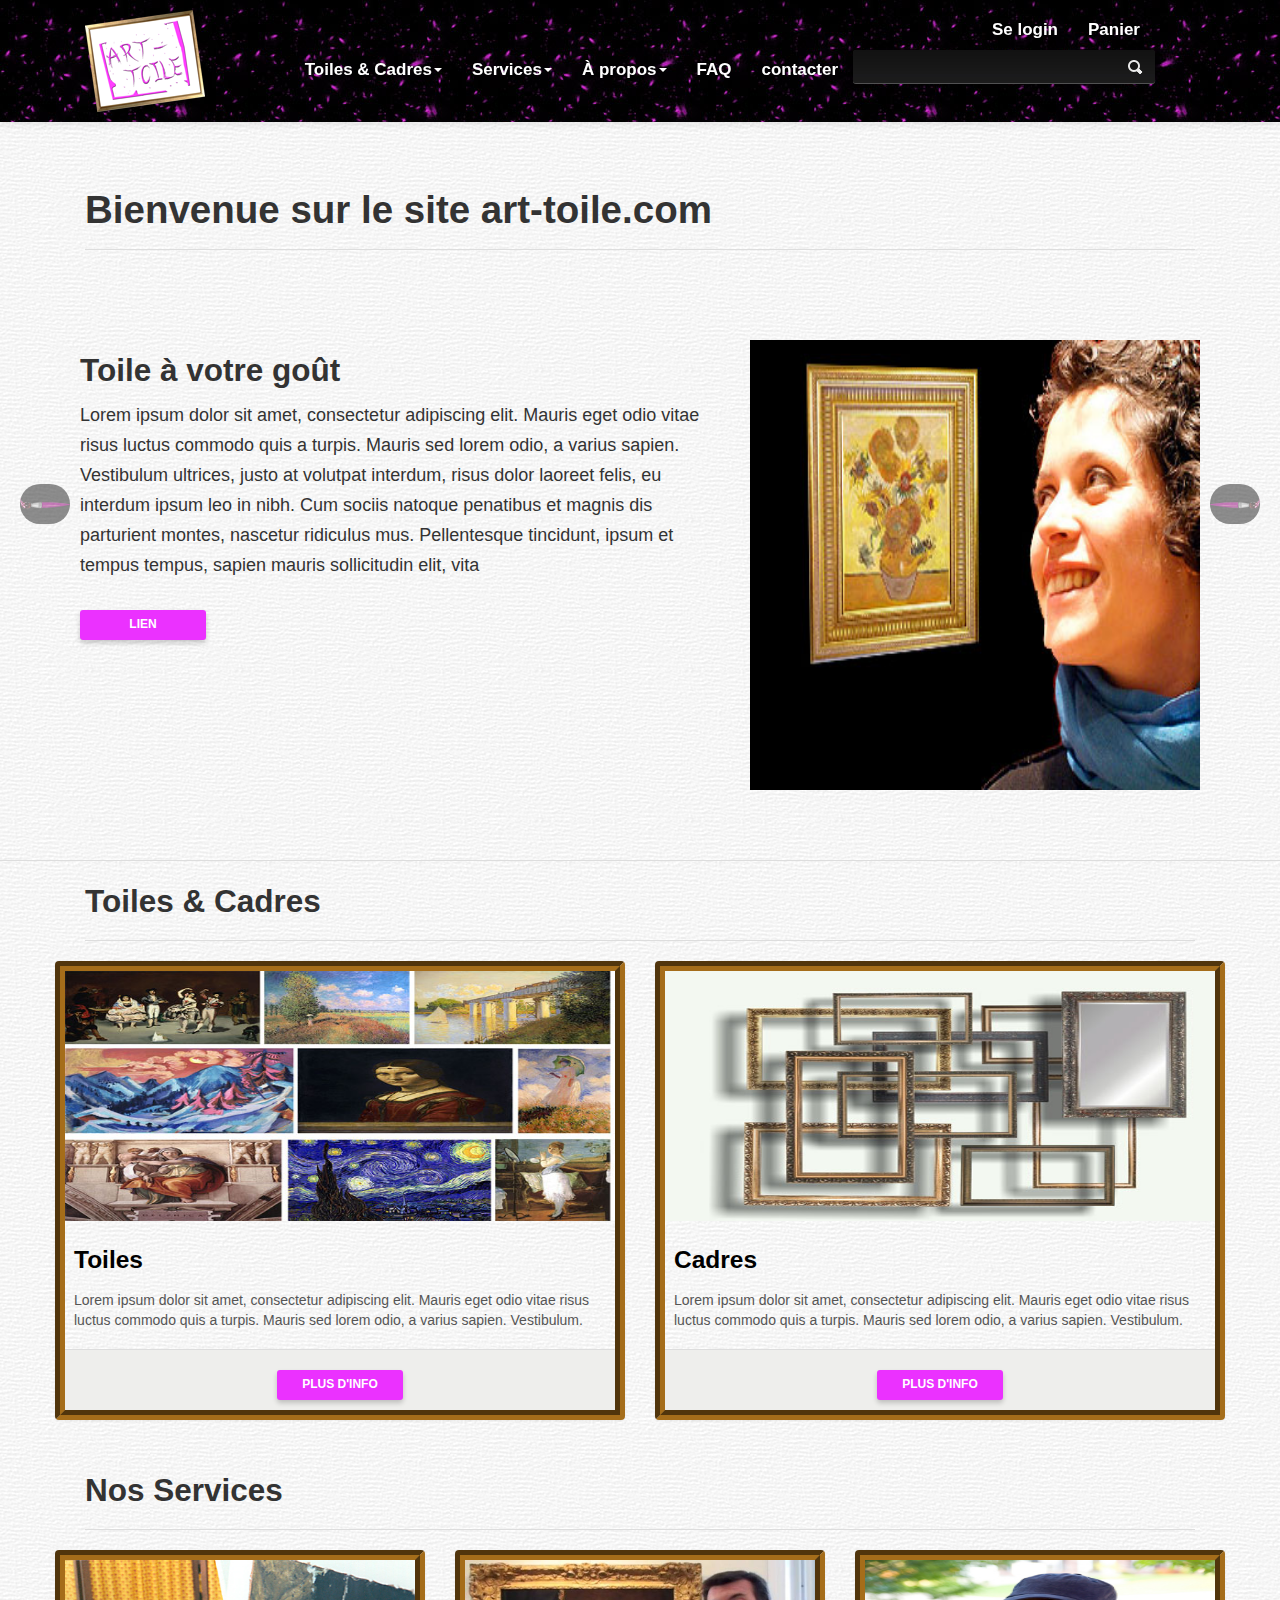
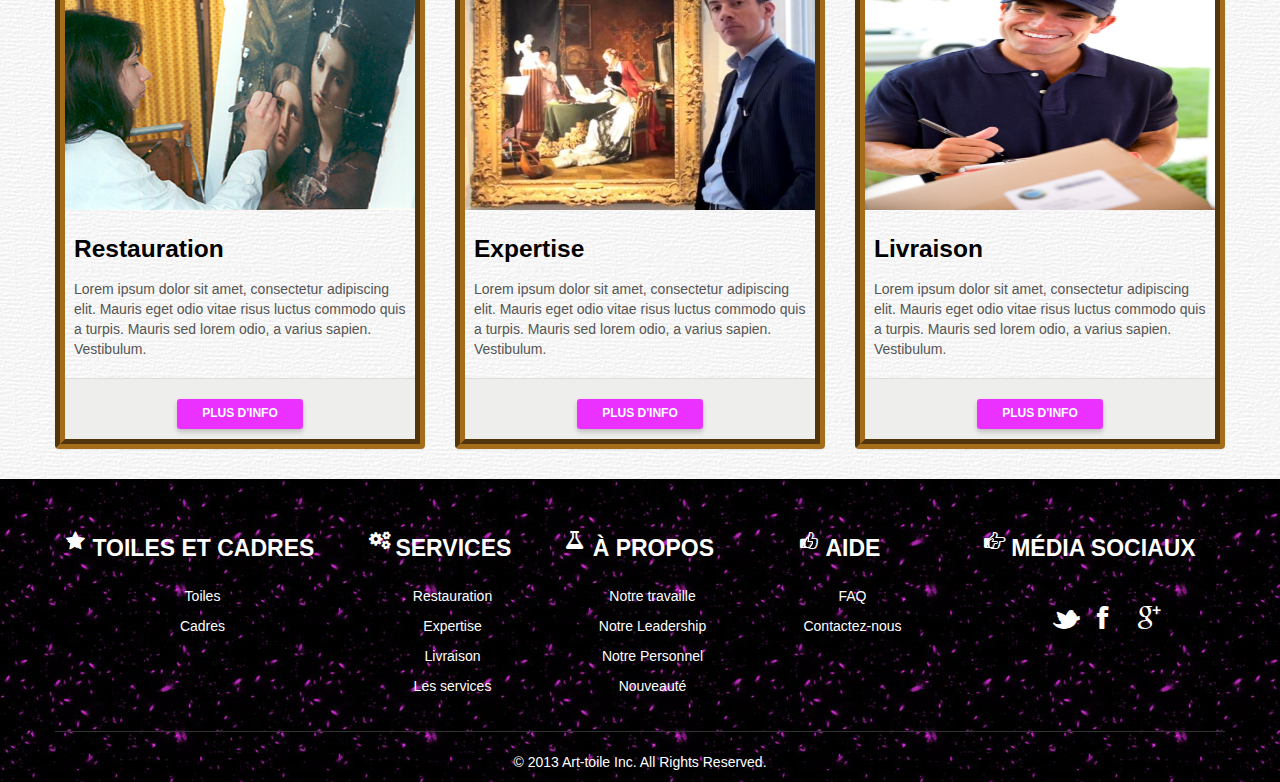
<file: index.html>
<!DOCTYPE html>
<html lang="fr">
<head>
    <meta charset="utf-8">
    <meta name="viewport" content="width=device-width, initial-scale=1.0">
    <meta name="description" content="Art-toile | Ventes et Service des toiles d'arts">
    <title>Art-Toile</title>
    <link href="assets/css/bootstrap.min.css" rel="stylesheet">
    <link href="assets/css/bootstrap-responsive.min.css" rel="stylesheet">
    <link href="assets/css/font-awesome.css" rel="stylesheet">
    <link href="assets/css/font-awesome-ie7.css" rel="stylesheet">
    <link href="assets/css/art-toilecss.css" rel="stylesheet">
</head>
<body>
<script type="text/javascript">
    var _gaq = _gaq || [];
    _gaq.push(['_setAccount', 'UA-39041320-1']);
    _gaq.push(['_trackPageview']);

    (function () {
        var ga = document.createElement('script');
        ga.type = 'text/javascript';
        ga.async = true;
        ga.src = ('https:' == document.location.protocol ? 'https://ssl' : 'http://www') + '.google-analytics.com/ga.js';
        var s = document.getElementsByTagName('script')[0];
        s.parentNode.insertBefore(ga, s);
    })();
</script>

<div class="navbar navbar-fixed-top">
    <div class="navbar-inner">
        <div class="container">
            <div class="span2">
                <a href="index.html" class="brand brand-bootbus"><img src="assets/img/logo-art-toile.png"
                                                                      alt="logo art-toile"></a>
            </div>
            <div class="span9">
                <button type="button" class="btn btn-navbar" data-toggle="collapse" data-target=".nav-collapse">
                    <span class="icon-bar"></span>
                    <span class="icon-bar"></span>
                    <span class="icon-bar"></span>
                </button>
                <ul class="nav pull-right">
                    <li><a href="">Se login</a></li>
                    <li><a href="">Panier</a></li>
                </ul>

                <div class="nav-collapse collapse">
                    <ul class="nav pull-right">
                        <li class="dropdown">
                            <a href="" class="dropdown-toggle" data-toggle="dropdown">Toiles & Cadres<b
                                    class="caret"></b></a>
                            <ul class="dropdown-menu">
                                <li><a href="tableaux.html">Toiles</a></li>
                                <li><a href="">Cadres</a></li>
                            </ul>
                        </li>
                        <li class="dropdown">
                            <a href="#" class="dropdown-toggle" data-toggle="dropdown">Services<b class="caret"></b></a>
                            <ul class="dropdown-menu">
                                <li><a href="">Expertise</a></li>
                                <li><a href="">Restauration</a></li>
                                <li><a href="">Livraison</a></li>
                                <li><a href="">Les services</a></li>
                            </ul>
                        </li>
                        <li class="dropdown">
                            <a href="#" class="dropdown-toggle" data-toggle="dropdown">À propos<b
                                    class="caret"></b></a>
                            <ul class="dropdown-menu">
                                <li><a href="">Notre travaille</a></li>
                                <li><a href="">Notre Leadership</a></li>
                                <li><a href="personnel.html">Notre Personnel</a></li>
                                <li><a href="">Nouveauté</a></li>
                            </ul>
                        </li>
                        <li><a href="">FAQ</a></li>
                        <li><a href="contact.html">contacter</a></li>
                        <li>
                            <form id="search-form" class="navbar-form">
                                <input type="text" name="search">
                                <a href="#"></a>
                            </form>
                        </li>
                    </ul>
                </div>
            </div>
        </div>
    </div>
</div>


<div id="content">
<div class="container">
    <div class="page-header">
        <h1>Bienvenue sur le site art-toile.com</h1>
    </div>
</div>
<div class="slider">
    <div class="container-fluid">
        <div id="heroSlider" class="carousel slide">
            <div class="carousel-inner">
                <div class="active item">
                    <div class="hero-unit">
                        <div class="row-fluid">
                            <div class="span7 marketting-info">
                                <h2>Toile à votre goût</h2>

                                <p>
                                    Lorem ipsum dolor sit amet, consectetur adipiscing elit. Mauris eget odio vitae
                                    risus luctus commodo quis a turpis. Mauris sed lorem odio, a varius sapien.
                                    Vestibulum
                                    ultrices, justo at volutpat interdum, risus dolor laoreet felis, eu interdum ipsum
                                    leo in
                                    nibh. Cum sociis natoque penatibus et magnis dis parturient montes,
                                    nascetur ridiculus mus. Pellentesque tincidunt, ipsum et tempus tempus, sapien
                                    mauris sollicitudin elit, vita
                                </p>

                                <p>
                                    <a href="#" class="btn">Lien</a>
                                </p>
                            </div>
                            <div class="span5">
                                <img src="assets/img/perso-satisfield.jpg" alt="Personne satisfait de sa toile"
                                     class="thumbnailslider">
                            </div>
                        </div>
                    </div>
                </div>
                <div class="item">
                    <div class="hero-unit">
                        <div class="row-fluid">
                            <div class="span7 marketting-info">
                                <h2>Toile en promotion</h2>

                                <p>
                                    Lorem ipsum dolor sit amet, consectetur adipiscing elit. Mauris eget odio vitae
                                    risus luctus commodo quis a turpis. Mauris sed lorem odio, a varius sapien.
                                    Vestibulum
                                    ultrices, justo at volutpat interdum, risus dolor laoreet felis, eu interdum ipsum
                                    leo in
                                    nibh. Cum sociis natoque penatibus et magnis dis parturient montes,
                                    nascetur ridiculus mus. Pellentesque tincidunt, ipsum et tempus tempus, sapien
                                    mauris sollicitudin elit, vita
                                </p>

                                <p>
                                    <a href="" class="btn">Lien</a>
                                </p>
                            </div>
                            <div class="span5">
                                <img src="assets/img/le-cris-promo.jpg" alt="Promotion Van Gogh"
                                     class="thumbnailslider">
                            </div>
                        </div>
                    </div>
                </div>
                <div class="item">
                    <div class="hero-unit">
                        <div class="row-fluid">
                            <div class="span7 marketting-info">
                                <h2>L'art des artisans</h2>

                                <p>
                                    Lorem ipsum dolor sit amet, consectetur adipiscing elit. Mauris eget odio vitae
                                    risus luctus commodo quis a turpis. Mauris sed lorem odio, a varius sapien.
                                    Vestibulum
                                    ultrices, justo at volutpat interdum, risus dolor laoreet felis, eu interdum ipsum
                                    leo in
                                    nibh. Cum sociis natoque penatibus et magnis dis parturient montes,
                                    nascetur ridiculus mus. Pellentesque tincidunt, ipsum et tempus tempus, sapien
                                    mauris sollicitudin elit, vita
                                </p>

                                <p>
                                    <a href="" class="btn btn-primary">Lien</a>
                                </p>
                            </div>
                            <div class="span5">
                                <img src="assets/img/anik-dubaere-artiste-peintre.jpg" alt="L'art des artisans"
                                     class="thumbnailslider">
                            </div>
                        </div>
                    </div>
                </div>
                <div class="item">
                    <div class="hero-unit">
                        <div class="row-fluid">
                            <div class="span7 marketting-info">
                                <h2>Cadrer votre inspiration</h2>

                                <p>
                                    Lorem ipsum dolor sit amet, consectetur adipiscing elit. Mauris eget odio vitae
                                    risus luctus commodo quis a turpis. Mauris sed lorem odio, a varius sapien.
                                    Vestibulum.
                                </p>

                                <p>
                                    <a href="#" class="btn btn-primary">Lien</a>
                                </p>
                            </div>
                            <div class="span5">
                                <img src="assets/img/cadre-inspiration.jpg" alt="Cadré votre inspiration"
                                     class="thumbnailslider">
                            </div>
                        </div>
                    </div>
                </div>
            </div>
            <a class="left carousel-control" href="#heroSlider" data-slide="prev"><img
                    src="assets/img/pinceau-fleche-g.png" alt="Click gauche"></a>
            <a class="right carousel-control" href="#heroSlider" data-slide="next"><img
                    src="assets/img/pinceau-fleche-d.png" alt=""></a>
        </div>
    </div>
</div>
<!-- End: slider -->
<!-- PRODUCT LIST -->
<div class="container">
    <div class="page-header">
        <h2>Toiles & Cadres</h2>
    </div>
    <div class="row-fluid">
        <ul class="thumbnails">
            <li class="span6">
                <div class="thumbnail">
                    <img src="assets/img/toiles.jpg" alt="Toiles">

                    <div class="caption">
                        <h3>Toiles</h3>

                        <p>
                            Lorem ipsum dolor sit amet, consectetur adipiscing elit. Mauris eget odio vitae
                            risus luctus commodo quis a turpis. Mauris sed lorem odio, a varius sapien. Vestibulum.
                        </p>
                    </div>
                    <div class="widget-footer">
                        <p>
                            <a href="#" class="btn">Plus d'info</a>
                        </p>
                    </div>
                </div>
            </li>
            <li class="span6">
                <div class="thumbnail">
                    <img src="assets/img/cadre.jpg" alt="Cadres">

                    <div class="caption">
                        <h3>Cadres</h3>

                        <p>
                            Lorem ipsum dolor sit amet, consectetur adipiscing elit. Mauris eget odio vitae
                            risus luctus commodo quis a turpis. Mauris sed lorem odio, a varius sapien. Vestibulum.
                        </p>
                    </div>
                    <div class="widget-footer">
                        <p>
                            <a href="#" class="btn">Plus d'info</a>
                        </p>
                    </div>
                </div>
            </li>
        </ul>
    </div>
    <div class="page-header">
        <h2>Nos Services</h2>
    </div>
    <div class="row-fluid">
        <ul class="thumbnails">
            <li class="span4">
                <div class="thumbnail">
                    <img src="assets/img/restauration-peinture.jpg" alt="Restauration">

                    <div class="caption">
                        <h3>Restauration</h3>

                        <p>
                            Lorem ipsum dolor sit amet, consectetur adipiscing elit. Mauris eget odio vitae
                            risus luctus commodo quis a turpis. Mauris sed lorem odio, a varius sapien. Vestibulum.
                        </p>
                    </div>
                    <div class="widget-footer">
                        <p>
                            <a href="#" class="btn">Plus d'info</a>
                        </p>
                    </div>
                </div>
            </li>
            <li class="span4">
                <div class="thumbnail">
                    <img src="assets/img/expertise-tableau.jpg" alt="Expertise">

                    <div class="caption">
                        <h3>Expertise</h3>

                        <p>
                            Lorem ipsum dolor sit amet, consectetur adipiscing elit. Mauris eget odio vitae
                            risus luctus commodo quis a turpis. Mauris sed lorem odio, a varius sapien. Vestibulum.
                        </p>
                    </div>
                    <div class="widget-footer">
                        <p>
                            <a href="#" class="btn">Plus d'info</a>
                        </p>
                    </div>
                </div>
            </li>
            <li class="span4">
                <div class="thumbnail">
                    <img src="assets/img/livreur.png" alt="Livraision">

                    <div class="caption">
                        <h3>Livraison</h3>

                        <p>
                            Lorem ipsum dolor sit amet, consectetur adipiscing elit. Mauris eget odio vitae
                            risus luctus commodo quis a turpis. Mauris sed lorem odio, a varius sapien. Vestibulum.
                        </p>
                    </div>
                    <div class="widget-footer">
                        <p>
                            <a href="#" class="btn">Plus d'info</a>
                        </p>
                    </div>
                </div>
            </li>
        </ul>
    </div>
</div>
</div>
<!-- End: MAIN CONTENT -->

<div id="footer">
    <div class="container">
        <div class="row fix">
            <div class="span3">
                <h4><i class="icon-star icon-white"></i>&nbsp; Toiles et Cadres</h4>
                <nav>
                    <ul class="quick-links">
                        <li><a href="#">Toiles</a></li>
                        <li><a href="">Cadres</a></li>
                    </ul>
                </nav>
            </div>
            <div class="span2">
                <h4><i class="icon-cogs icon-white"></i>&nbsp; Services</h4>
                <nav>
                    <ul class="quick-links">
                        <li><a href="">Restauration</a></li>
                        <li><a href="">Expertise</a></li>
                        <li><a href="">Livraison</a></li>
                        <li><a href="">Les services</a></li>
                    </ul>
                </nav>
            </div>
            <div class="span2">
                <h4><i class="icon-beaker icon-white"></i>&nbsp; À propos</h4>
                <nav>
                    <ul class="quick-links">
                        <li><a href="">Notre travaille</a></li>
                        <li><a href="">Notre Leadership</a></li>
                        <li><a href="personnel.html">Notre Personnel</a></li>
                        <li><a href="">Nouveauté</a></li>
                    </ul>
                </nav>
            </div>
            <div class="span2">
                <h4><i class="icon-thumbs-up icon-white"></i>&nbsp; Aide</h4>
                <nav>
                    <ul class="quick-links">
                        <li><a href="">FAQ</a></li>
                        <li><a href="contact.html"> Contactez-nous</a></li>
                    </ul>
                </nav>
            </div>
            <div class="span3">
                <h4><i class="icon-hand-right icon-white"></i>&nbsp; Média sociaux</h4>

                <div class="social-icons-row">
                    <a href="#"><i class="icon-twitter"></i></a>
                    <a href="#"><i class="icon-facebook"></i></a>
                    <a href="#"><i class="icon-google-plus"></i></a>
                </div>
            </div>
        </div>
        <hr class="footer-divider">
        <div class="container fix">
            <p>
                &copy; 2013 Art-toile Inc. All Rights Reserved.
            </p>
        </div>
    </div>
</div>
<script type="text/javascript" src="assets/js/jquery-1.9.1.min.js"></script>
<script type="text/javascript" src="assets/js/bootstrap.min.js"></script>
<script type="text/javascript" src="assets/js/art-toilejs.js"></script>
</body>
</html>
</file>
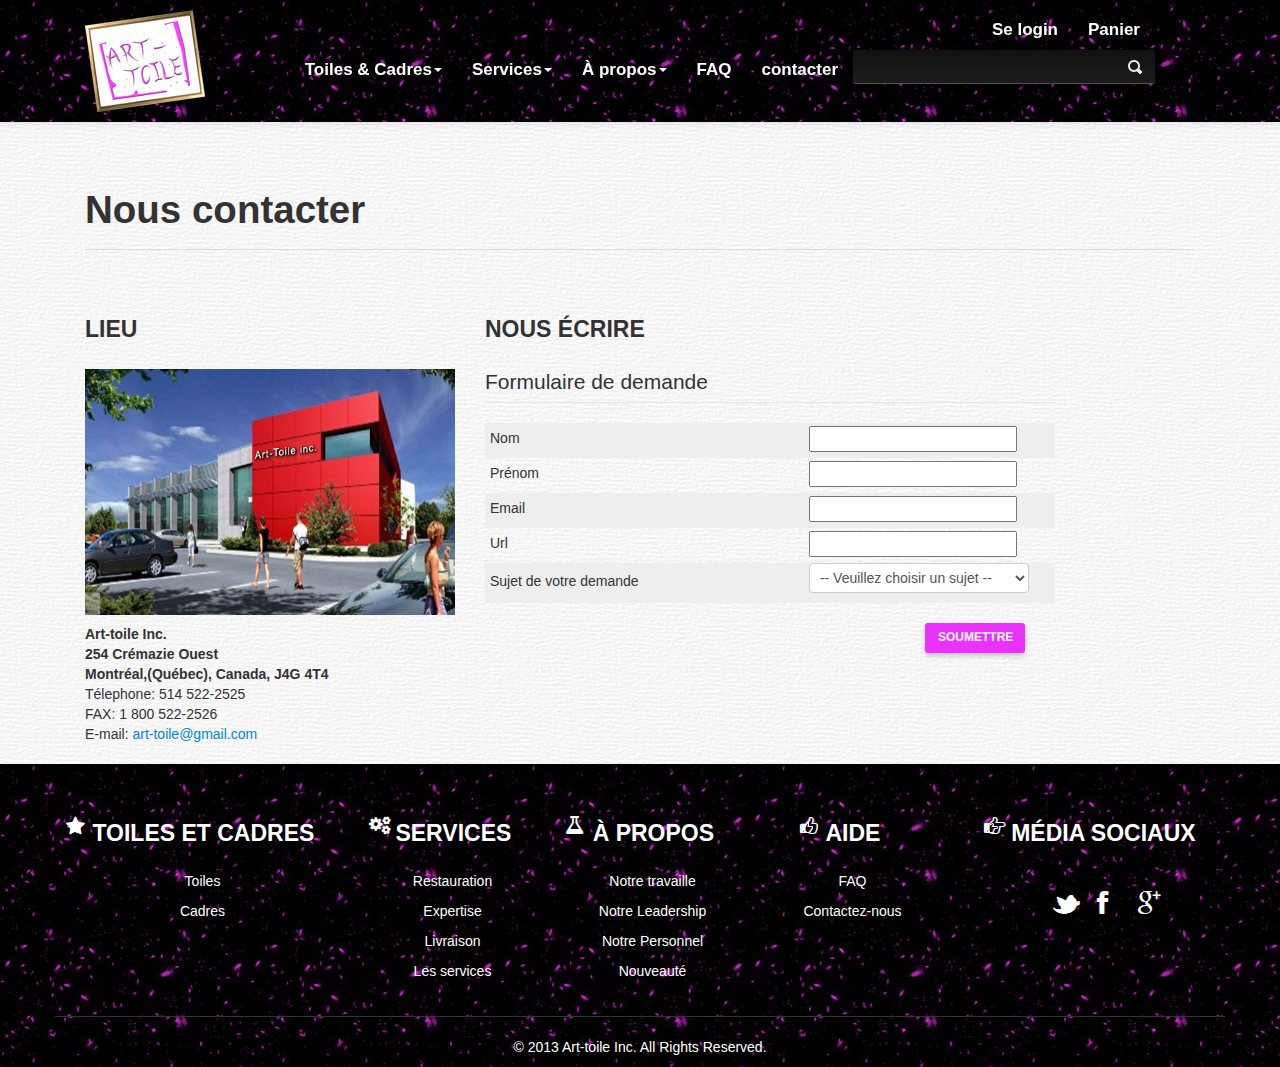
<file: contact.html>
<!DOCTYPE html>
<html lang="fr">
<head>
    <title>Contacts</title>
    <meta charset="utf-8">
    <meta name="viewport" content="width=device-width, initial-scale=1.0">
    <meta name="description" content="Art-toile | Adresse de la compagnie et formulaire de contact">
    <link href="assets/css/bootstrap.min.css" rel="stylesheet">
    <link href="assets/css/bootstrap-responsive.min.css" rel="stylesheet">
    <link href="assets/css/font-awesome.css" rel="stylesheet">
    <link href="assets/css/font-awesome-ie7.css" rel="stylesheet">
    <link rel="stylesheet" href="assets/css/art-toilecss.css" type="text/css" media="screen">

</head>

<body>
<script type="text/javascript">
    var _gaq = _gaq || [];
    _gaq.push(['_setAccount', 'UA-39041320-1']);
    _gaq.push(['_trackPageview']);

    (function () {
        var ga = document.createElement('script');
        ga.type = 'text/javascript';
        ga.async = true;
        ga.src = ('https:' == document.location.protocol ? 'https://ssl' : 'http://www') + '.google-analytics.com/ga.js';
        var s = document.getElementsByTagName('script')[0];
        s.parentNode.insertBefore(ga, s);
    })();
</script>

<div class="navbar navbar-fixed-top">
    <div class="navbar-inner">
        <div class="container">
            <div class="span2">
                <a href="index.html" class="brand brand-bootbus"><img src="assets/img/logo-art-toile.png"
                                                                      alt="logo art-toile"></a>
            </div>
            <div class="span9">
                <button type="button" class="btn btn-navbar" data-toggle="collapse" data-target=".nav-collapse">
                    <span class="icon-bar"></span>
                    <span class="icon-bar"></span>
                    <span class="icon-bar"></span>
                </button>
                <ul class="nav pull-right">
                    <li><a href="">Se login</a></li>
                    <li><a href="">Panier</a></li>
                </ul>

                <div class="nav-collapse collapse">
                    <ul class="nav pull-right">
                        <li class="dropdown">
                            <a href="" class="dropdown-toggle" data-toggle="dropdown">Toiles & Cadres<b
                                    class="caret"></b></a>
                            <ul class="dropdown-menu">
                                <li><a href="tableaux.html">Toiles</a></li>
                                <li><a href="">Cadres</a></li>
                            </ul>
                        </li>
                        <li class="dropdown">
                            <a href="#" class="dropdown-toggle" data-toggle="dropdown">Services<b class="caret"></b></a>
                            <ul class="dropdown-menu">
                                <li><a href="">Expertise</a></li>
                                <li><a href="">Restauration</a></li>
                                <li><a href="">Livraison</a></li>
                                <li><a href="">Les services</a></li>
                            </ul>
                        </li>
                        <li class="dropdown">
                            <a href="#" class="dropdown-toggle" data-toggle="dropdown">À propos<b
                                    class="caret"></b></a>
                            <ul class="dropdown-menu">
                                <li><a href="">Notre travaille</a></li>
                                <li><a href="">Notre Leadership</a></li>
                                <li><a href="personnel.html">Notre Personnel</a></li>
                                <li><a href="">Nouveauté</a></li>
                            </ul>
                        </li>
                        <li><a href="">FAQ</a></li>
                        <li><a href="contact.html">contacter</a></li>
                        <li>
                            <form id="search-form" class="navbar-form">
                                <input type="text" name="search">
                                <a href="#"></a>
                            </form>
                        </li>
                    </ul>
                </div>
            </div>
        </div>
    </div>
</div>


<div id="content">
    <div class="sub-content">
        <div class="container">
            <div class="page-header">
                <h1>Nous contacter</h1>
            </div>
            <div class="span4">
                <h4>Lieu</h4>

                <div class="batiment">
                    <img src="assets/img/batiment-art-toile.jpg" alt="Image du bâtiment de L'Art-Toile inc.">
                </div>
                <address>
                    <strong class="clr">Art-toile Inc.<br>
                        254 Crémazie Ouest<br>
                        Montréal,(Québec), Canada, J4G 4T4</strong><br>
                    <span>Télephone:</span> 514 522-2525<br>
                    <span>FAX:</span> 1 800 522-2526 <br>
                    E-mail: <a href="">art-toile@gmail.com</a>
                </address>
            </div>
            <div class="span6">
                <h4>Nous écrire</h4>

                <div class="contact-form">
                    <form id="formulaire" method="get" action="/">
                        <fieldset>
                            <legend>Formulaire de demande</legend>

                            <div id="element2">
                                <div>
                                    <label for="nom">
                                        Nom
                                    </label>
                                    <input id="nom" name="user[nom]">
                                </div>

                                <div>
                                    <label for="prenom">
                                        Prénom
                                    </label>
                                    <input id="prenom" name="user[prenom]">
                                </div>

                                <div>
                                    <label for="email">
                                        Email
                                    </label>
                                    <input id="email" name="user[email]">
                                </div>

                                <div>
                                    <label for="url">
                                        Url
                                    </label>
                                    <input id="url" name="user[url]">
                                </div>

                                <div>
                                    <label>
                                        Sujet de votre demande
                                    </label>
                                    <select id="sujet">
                                        <option selected="selected" value="00">-- Veuillez choisir un sujet --</option>
                                        <option value="01">Besoin d'info</option>
                                        <option value="02">Commander les toiles</option>
                                    </select>
                                </div>

                                <div class="description">
                                    <label for="ccomment">Description</label>
                                    <textarea id="ccomment" name="user[comment]" cols="22" rows="5"
                                              class="required"></textarea>
                                </div>

                                <div class="commande">
                                    Commande de toiles
                                </div>

                                <div class="commande">
                                    <label>
                                        Quantité
                                    </label>
                                    <input id="quantite">
                                </div>

                                <div class="commande">
                                    <label>
                                        Toile
                                    </label>
                                    <select id="peintre_toile">
                                        <option selected="selected" value="00">-- Veuillez choisir un peintre --
                                        </option>
                                        <option value="01">Claude Monet</option>
                                        <option value="02">Édouard Manet</option>
                                        <option value="03">Ernst Ludwig Kirchner</option>
                                        <option value="04">Léonard De Vinci</option>
                                        <option value="05">Michel-Ange</option>
                                        <option value="06">Van Gogh</option>
                                    </select>
                                </div>
                                <div class="pull-right">
                                    <button class="btn" id="soumission">Soumettre</button>
                                </div>
                            </div>
                        </fieldset>
                    </form>
                </div>
            </div>
        </div>
    </div>
</div>


<div id="footer">
    <div class="container">
        <div class="row fix">
            <div class="span3">
                <h4><i class="icon-star icon-white"></i>&nbsp; Toiles et Cadres</h4>
                <nav>
                    <ul class="quick-links">
                        <li><a href="#">Toiles</a></li>
                        <li><a href="">Cadres</a></li>
                    </ul>
                </nav>
            </div>
            <div class="span2">
                <h4><i class="icon-cogs icon-white"></i>&nbsp; Services</h4>
                <nav>
                    <ul class="quick-links">
                        <li><a href="">Restauration</a></li>
                        <li><a href="">Expertise</a></li>
                        <li><a href="">Livraison</a></li>
                        <li><a href="">Les services</a></li>
                    </ul>
                </nav>
            </div>
            <div class="span2">
                <h4><i class="icon-beaker icon-white"></i>&nbsp; À propos</h4>
                <nav>
                    <ul class="quick-links">
                        <li><a href="">Notre travaille</a></li>
                        <li><a href="">Notre Leadership</a></li>
                        <li><a href="personnel.html">Notre Personnel</a></li>
                        <li><a href="">Nouveauté</a></li>
                    </ul>
                </nav>
            </div>
            <div class="span2">
                <h4><i class="icon-thumbs-up icon-white"></i>&nbsp; Aide</h4>
                <nav>
                    <ul class="quick-links">
                        <li><a href="">FAQ</a></li>
                        <li><a href="contact.html"> Contactez-nous</a></li>
                    </ul>
                </nav>
            </div>
            <div class="span3">
                <h4><i class="icon-hand-right icon-white"></i>&nbsp; Média sociaux</h4>

                <div class="social-icons-row">
                    <a href="#"><i class="icon-twitter"></i></a>
                    <a href="#"><i class="icon-facebook"></i></a>
                    <a href="#"><i class="icon-google-plus"></i></a>
                </div>
            </div>
        </div>
        <hr class="footer-divider">
        <div class="container fix">
            <p>
                &copy; 2013 Art-toile Inc. All Rights Reserved.
            </p>
        </div>
    </div>
</div>

<script type="text/javascript" src="assets/js/jquery-1.9.1.min.js"></script>
<script type="text/javascript" src="assets/js/bootstrap.min.js"></script>
<script type="text/javascript" src="assets/js/contact.js"></script>
<script type="text/javascript" src="assets/js/jquery.validate.min.js"></script>
</body>
</html>
</file>
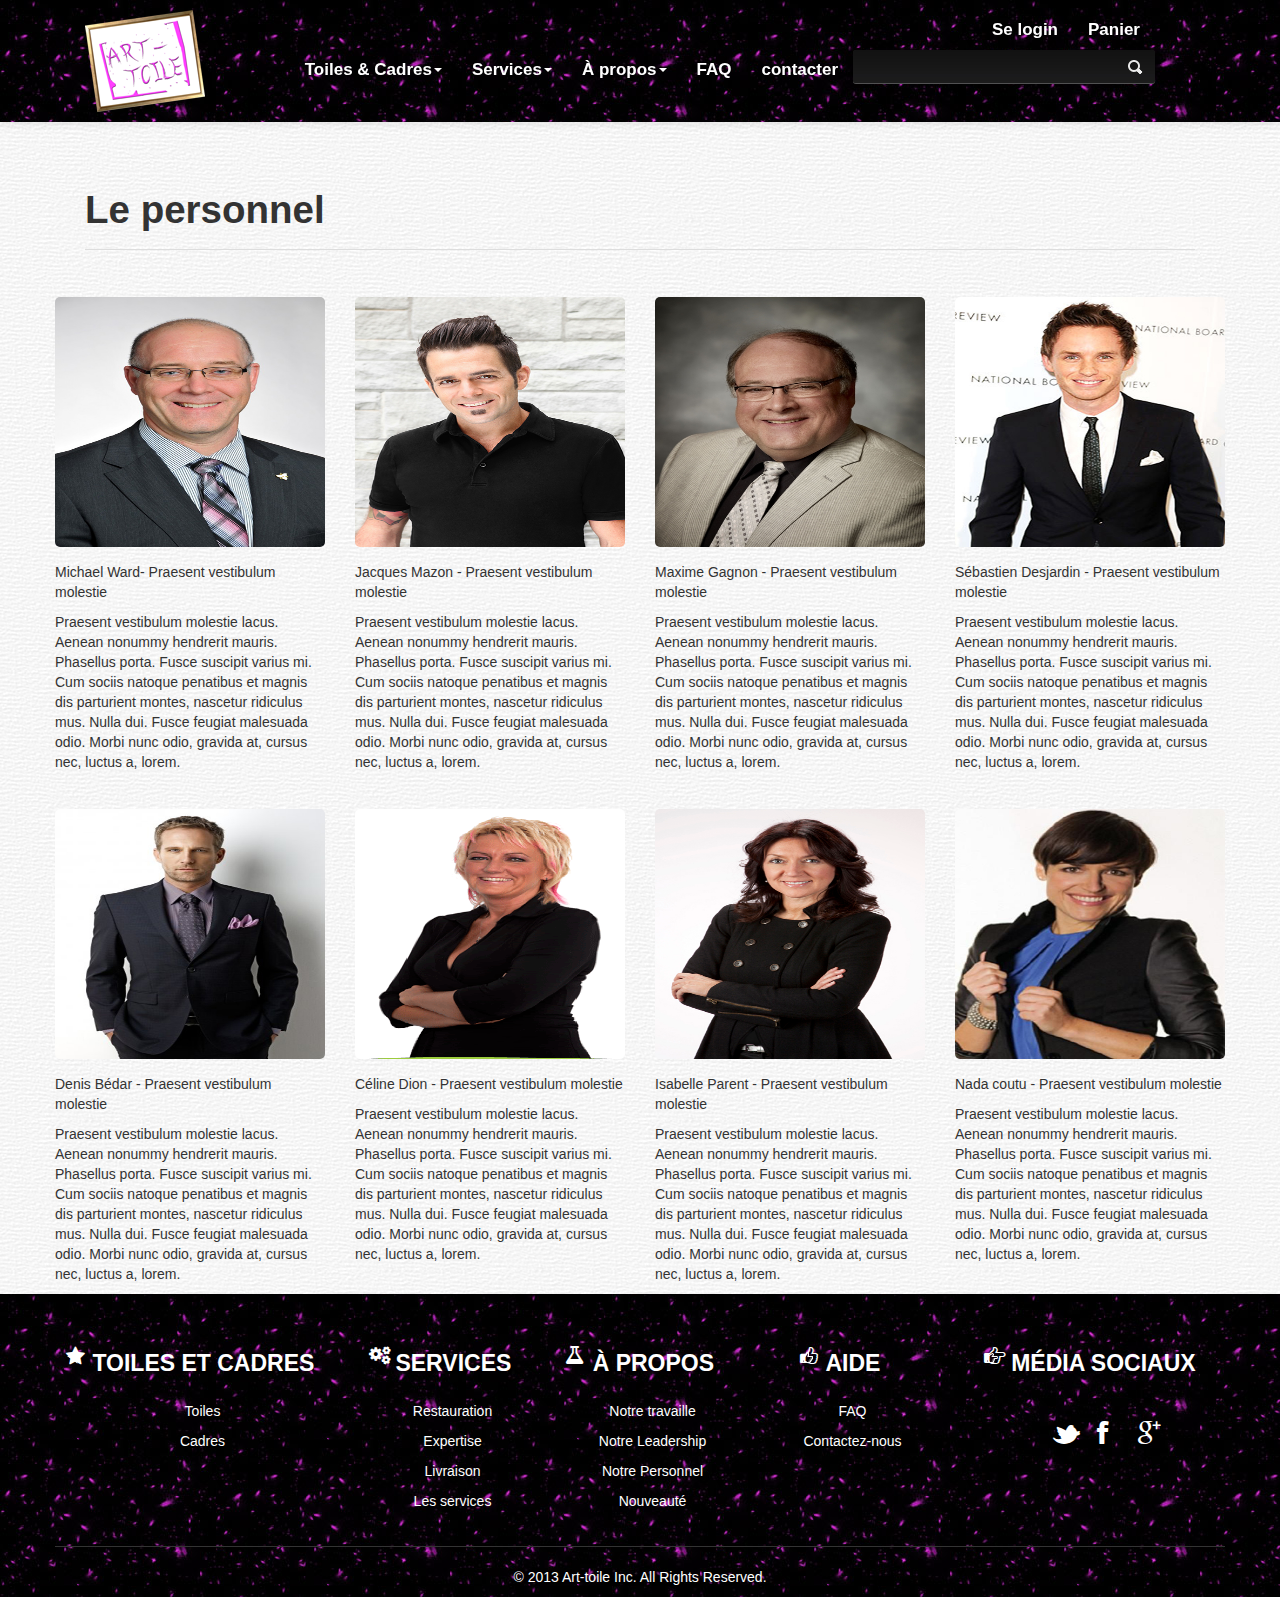
<file: personnel.html>
<!DOCTYPE html>
<html lang="fr">
<head>
    <title>Personnel</title>
    <meta charset="UTF-8">
    <meta name="viewport" content="width=device-width, initial-scale=1.0">
    <meta name="description" content="Art-toile | Le personnel">
    <link rel="stylesheet" href="assets/css/bootstrap.min.css" type="text/css" media="screen">
    <link rel="stylesheet" href="assets/css/bootstrap-responsive.min.css" type="text/css" media="screen">
    <link rel="stylesheet" href="assets/css/art-toilecss.css" type="text/css" media="screen">
    <link rel="stylesheet" type="text/css" href="assets/css/jquery.fancybox.css" media="screen"/>
    <link href="assets/css/font-awesome.css" rel="stylesheet">
    <link href="assets/css/font-awesome-ie7.css" rel="stylesheet">
</head>

<body>
<script type="text/javascript">
    var _gaq = _gaq || [];
    _gaq.push(['_setAccount', 'UA-39041320-1']);
    _gaq.push(['_trackPageview']);

    (function () {
        var ga = document.createElement('script');
        ga.type = 'text/javascript';
        ga.async = true;
        ga.src = ('https:' == document.location.protocol ? 'https://ssl' : 'http://www') + '.google-analytics.com/ga.js';
        var s = document.getElementsByTagName('script')[0];
        s.parentNode.insertBefore(ga, s);
    })();
</script>

<div class="navbar navbar-fixed-top">
    <div class="navbar-inner">
        <div class="container">
            <div class="span2">
                <a href="index.html" class="brand brand-bootbus"><img src="assets/img/logo-art-toile.png"
                                                                      alt="logo art-toile"></a>
            </div>
            <div class="span9">
                <button type="button" class="btn btn-navbar" data-toggle="collapse" data-target=".nav-collapse">
                    <span class="icon-bar"></span>
                    <span class="icon-bar"></span>
                    <span class="icon-bar"></span>
                </button>
                <ul class="nav pull-right">
                    <li><a href="">Se login</a></li>
                    <li><a href="">Panier</a></li>
                </ul>

                <div class="nav-collapse collapse">
                    <ul class="nav pull-right">
                        <li class="dropdown">
                            <a href="" class="dropdown-toggle" data-toggle="dropdown">Toiles & Cadres<b
                                    class="caret"></b></a>
                            <ul class="dropdown-menu">
                                <li><a href="tableaux.html">Toiles</a></li>
                                <li><a href="">Cadres</a></li>
                            </ul>
                        </li>
                        <li class="dropdown">
                            <a href="#" class="dropdown-toggle" data-toggle="dropdown">Services<b class="caret"></b></a>
                            <ul class="dropdown-menu">
                                <li><a href="">Expertise</a></li>
                                <li><a href="">Restauration</a></li>
                                <li><a href="">Livraison</a></li>
                                <li><a href="">Les services</a></li>
                            </ul>
                        </li>
                        <li class="dropdown">
                            <a href="#" class="dropdown-toggle" data-toggle="dropdown">À propos<b
                                    class="caret"></b></a>
                            <ul class="dropdown-menu">
                                <li><a href="">Notre travaille</a></li>
                                <li><a href="">Notre Leadership</a></li>
                                <li><a href="personnel.html">Notre Personnel</a></li>
                                <li><a href="">Nouveauté</a></li>
                            </ul>
                        </li>
                        <li><a href="">FAQ</a></li>
                        <li><a href="contact.html">contacter</a></li>
                        <li>
                            <form id="search-form" class="navbar-form">
                                <input type="text" name="search">
                                <a href="#"></a>
                            </form>
                        </li>
                    </ul>
                </div>
            </div>
        </div>
    </div>
</div>


<div id="content">
<div class="container">
    <div class="page-header">
        <h1>Le personnel</h1>
    </div>
    <div class="row">
        <div class="thumbnails_4">
            <div class="span3">
                <div class="thumbnail thumbnail_4">
                    <div class="figure"><a class="fancybox" rel="gallery1"
                                           href="assets/img/personnel/michael-ward.jpg"
                                           title="Michael Ward- Praesent vestibulum molestie">
                        <img src="assets/img/personnel/michael-ward.jpg" class="img-radius"
                             alt="Michael Ward- Praesent vestibulum molestie"/>
                    </a></div>
                    <p>Michael Ward- Praesent vestibulum molestie</p>

                    <p>Praesent vestibulum molestie lacus. Aenean nonummy hendrerit mauris. Phasellus porta. Fusce
                        suscipit varius mi. Cum sociis natoque penatibus et magnis dis parturient montes, nascetur
                        ridiculus mus. Nulla dui. Fusce feugiat malesuada odio. Morbi nunc odio, gravida at, cursus
                        nec, luctus a, lorem.</p>
                </div>
            </div>
            <div class="span3">
                <div class="thumbnail thumbnail_4">
                    <div class="figure"><a class="fancybox" rel="gallery1"
                                           href="assets/img/personnel/jacques-mazon.jpg"
                                           title="Jacques Mazon - Praesent vestibulum molestie">
                        <img src="assets/img/personnel/jacques-mazon.jpg" class="img-radius"
                             alt="Jacques Mazon - Praesent vestibulum molestie"/>
                    </a></div>
                    <p>Jacques Mazon - Praesent vestibulum molestie</p>

                    <p>
                        Praesent vestibulum molestie lacus. Aenean nonummy hendrerit mauris. Phasellus porta. Fusce
                        suscipit varius mi. Cum sociis natoque penatibus et magnis dis parturient montes, nascetur
                        ridiculus mus. Nulla dui. Fusce feugiat malesuada odio. Morbi nunc odio, gravida at, cursus
                        nec, luctus a, lorem.</p>
                </div>
            </div>
            <div class="span3">
                <div class="thumbnail thumbnail_4">
                    <div class="figure"><a class="fancybox" rel="gallery1"
                                           href="assets/img/personnel/maxime-gagnon.jpg"
                                           title="Maxime Gagnon - Praesent vestibulum molestie">
                        <img src="assets/img/personnel/maxime-gagnon.jpg" class="img-radius"
                             alt="Maxime Gagnon - Praesent vestibulum molestie"/>
                    </a></div>
                    <p>Maxime Gagnon - Praesent vestibulum molestie</p>

                    <p>
                        Praesent vestibulum molestie lacus. Aenean nonummy hendrerit mauris. Phasellus porta. Fusce
                        suscipit varius mi. Cum sociis natoque penatibus et magnis dis parturient montes, nascetur
                        ridiculus mus. Nulla dui. Fusce feugiat malesuada odio. Morbi nunc odio, gravida at, cursus
                        nec, luctus a, lorem.</p>
                </div>
            </div>
            <div class="span3">
                <div class="thumbnail thumbnail_4">
                    <div class="figure"><a class="fancybox" rel="gallery1"
                                           href="assets/img/personnel/sebastien-desjardin.jpg"
                                           title="Sébastien Desjardin - Praesent vestibulum molestie">
                        <img src="assets/img/personnel/sebastien-desjardin.jpg" class="img-radius"
                             alt="Sébastien Desjardin - Praesent vestibulum molestie"/>
                    </a></div>
                    <p>Sébastien Desjardin - Praesent vestibulum molestie</p>

                    <p>
                        Praesent vestibulum molestie lacus. Aenean nonummy hendrerit mauris. Phasellus porta. Fusce
                        suscipit varius mi. Cum sociis natoque penatibus et magnis dis parturient montes, nascetur
                        ridiculus mus. Nulla dui. Fusce feugiat malesuada odio. Morbi nunc odio, gravida at, cursus
                        nec, luctus a, lorem.</p>
                </div>
            </div>
            <div class="span3">
                <div class="thumbnail thumbnail_4">
                    <div class="figure"><a class="fancybox" rel="gallery1"
                                           href="assets/img/personnel/denis-bedar.jpg"
                                           title="Denis Bédar - Praesent vestibulum molestie">
                        <img src="assets/img/personnel/denis-bedar.jpg" class="img-radius"
                             alt="Denis Bédar - Praesent vestibulum molestie"/>
                    </a></div>
                    <p>Denis Bédar - Praesent vestibulum molestie</p>

                    <p>
                        Praesent vestibulum molestie lacus. Aenean nonummy hendrerit mauris. Phasellus porta. Fusce
                        suscipit varius mi. Cum sociis natoque penatibus et magnis dis parturient montes, nascetur
                        ridiculus mus. Nulla dui. Fusce feugiat malesuada odio. Morbi nunc odio, gravida at, cursus
                        nec, luctus a, lorem.</p>
                </div>
            </div>
            <div class="span3">
                <div class="thumbnail thumbnail_4">
                    <div class="figure"><a class="fancybox" rel="gallery1"
                                           href="assets/img/personnel/celine-dion.gif"
                                           title="Céline Dion - Praesent vestibulum molestie">
                        <img src="assets/img/personnel/celine-dion.gif" class="img-radius"
                             alt="Céline Dion - Praesent vestibulum molestie"/>
                    </a></div>
                    <p>Céline Dion - Praesent vestibulum molestie</p>

                    <p>
                        Praesent vestibulum molestie lacus. Aenean nonummy hendrerit mauris. Phasellus porta. Fusce
                        suscipit varius mi. Cum sociis natoque penatibus et magnis dis parturient montes, nascetur
                        ridiculus mus. Nulla dui. Fusce feugiat malesuada odio. Morbi nunc odio, gravida at, cursus
                        nec, luctus a, lorem.</p>
                </div>
            </div>
            <div class="span3">
                <div class="thumbnail thumbnail_4">
                    <div class="figure"><a class="fancybox" rel="gallery1"
                                           href="assets/img/personnel/isabelle-parent.jpg"
                                           title="Isabelle Parent - Praesent vestibulum molestie">
                        <img src="assets/img/personnel/isabelle-parent.jpg" class="img-radius"
                             alt="Isabelle Parent - Praesent vestibulum molestie"/>
                    </a></div>
                    <p>Isabelle Parent - Praesent vestibulum molestie</p>

                    <p>
                        Praesent vestibulum molestie lacus. Aenean nonummy hendrerit mauris. Phasellus porta. Fusce
                        suscipit varius mi. Cum sociis natoque penatibus et magnis dis parturient montes, nascetur
                        ridiculus mus. Nulla dui. Fusce feugiat malesuada odio. Morbi nunc odio, gravida at, cursus
                        nec, luctus a, lorem.</p>
                </div>
            </div>
            <div class="span3">
                <div class="thumbnail thumbnail_4">
                    <div class="figure"><a class="fancybox" rel="gallery1"
                                           href="assets/img/personnel/nada-coutu.jpg"
                                           title="Nada coutu - Praesent vestibulum molestie">
                        <img src="assets/img/personnel/nada-coutu.jpg" class="img-radius"
                             alt="Nada coutu - Praesent vestibulum molestie"/>
                    </a></div>
                    <p>Nada coutu - Praesent vestibulum molestie</p>

                    <p>
                        Praesent vestibulum molestie lacus. Aenean nonummy hendrerit mauris. Phasellus porta. Fusce
                        suscipit varius mi. Cum sociis natoque penatibus et magnis dis parturient montes, nascetur
                        ridiculus mus. Nulla dui. Fusce feugiat malesuada odio. Morbi nunc odio, gravida at, cursus
                        nec, luctus a, lorem.</p>
                </div>
            </div>
        </div>
    </div>
</div>


<div id="footer">
    <div class="container">
        <div class="row fix">
            <div class="span3">
                <h4><i class="icon-star icon-white"></i>&nbsp; Toiles et Cadres</h4>
                <nav>
                    <ul class="quick-links">
                        <li><a href="#">Toiles</a></li>
                        <li><a href="">Cadres</a></li>
                    </ul>
                </nav>
            </div>
            <div class="span2">
                <h4><i class="icon-cogs icon-white"></i>&nbsp; Services</h4>
                <nav>
                    <ul class="quick-links">
                        <li><a href="">Restauration</a></li>
                        <li><a href="">Expertise</a></li>
                        <li><a href="">Livraison</a></li>
                        <li><a href="">Les services</a></li>
                    </ul>
                </nav>
            </div>
            <div class="span2">
                <h4><i class="icon-beaker icon-white"></i>&nbsp; À propos</h4>
                <nav>
                    <ul class="quick-links">
                        <li><a href="">Notre travaille</a></li>
                        <li><a href="">Notre Leadership</a></li>
                        <li><a href="personnel.html">Notre Personnel</a></li>
                        <li><a href="">Nouveauté</a></li>
                    </ul>
                </nav>
            </div>
            <div class="span2">
                <h4><i class="icon-thumbs-up icon-white"></i>&nbsp; Aide</h4>
                <nav>
                    <ul class="quick-links">
                        <li><a href="">FAQ</a></li>
                        <li><a href="contact.html"> Contactez-nous</a></li>
                    </ul>
                </nav>
            </div>
            <div class="span3">
                <h4><i class="icon-hand-right icon-white"></i>&nbsp; Média sociaux</h4>

                <div class="social-icons-row">
                    <a href="#"><i class="icon-twitter"></i></a>
                    <a href="#"><i class="icon-facebook"></i></a>
                    <a href="#"><i class="icon-google-plus"></i></a>
                </div>
            </div>
        </div>
        <hr class="footer-divider">
        <div class="container fix">
            <p>
                &copy; 2013 Art-toile Inc. All Rights Reserved.
            </p>
        </div>
    </div>
</div>
<script type='text/javascript' src="assets/js/jquery-1.9.1.min.js"></script>
<script src="assets/js/fancybox-apart.js" type="text/javascript"></script>
<script src="assets/js/jquery.fancybox.pack.js" type="text/javascript"></script>
<script src="assets/js/jquery.mousewheel-3.0.6.pack.js" type="text/javascript"></script>
<script src="assets/js/bootstrap.min.js" type="text/javascript"></script>
</div>

</body>
</html>
</file>
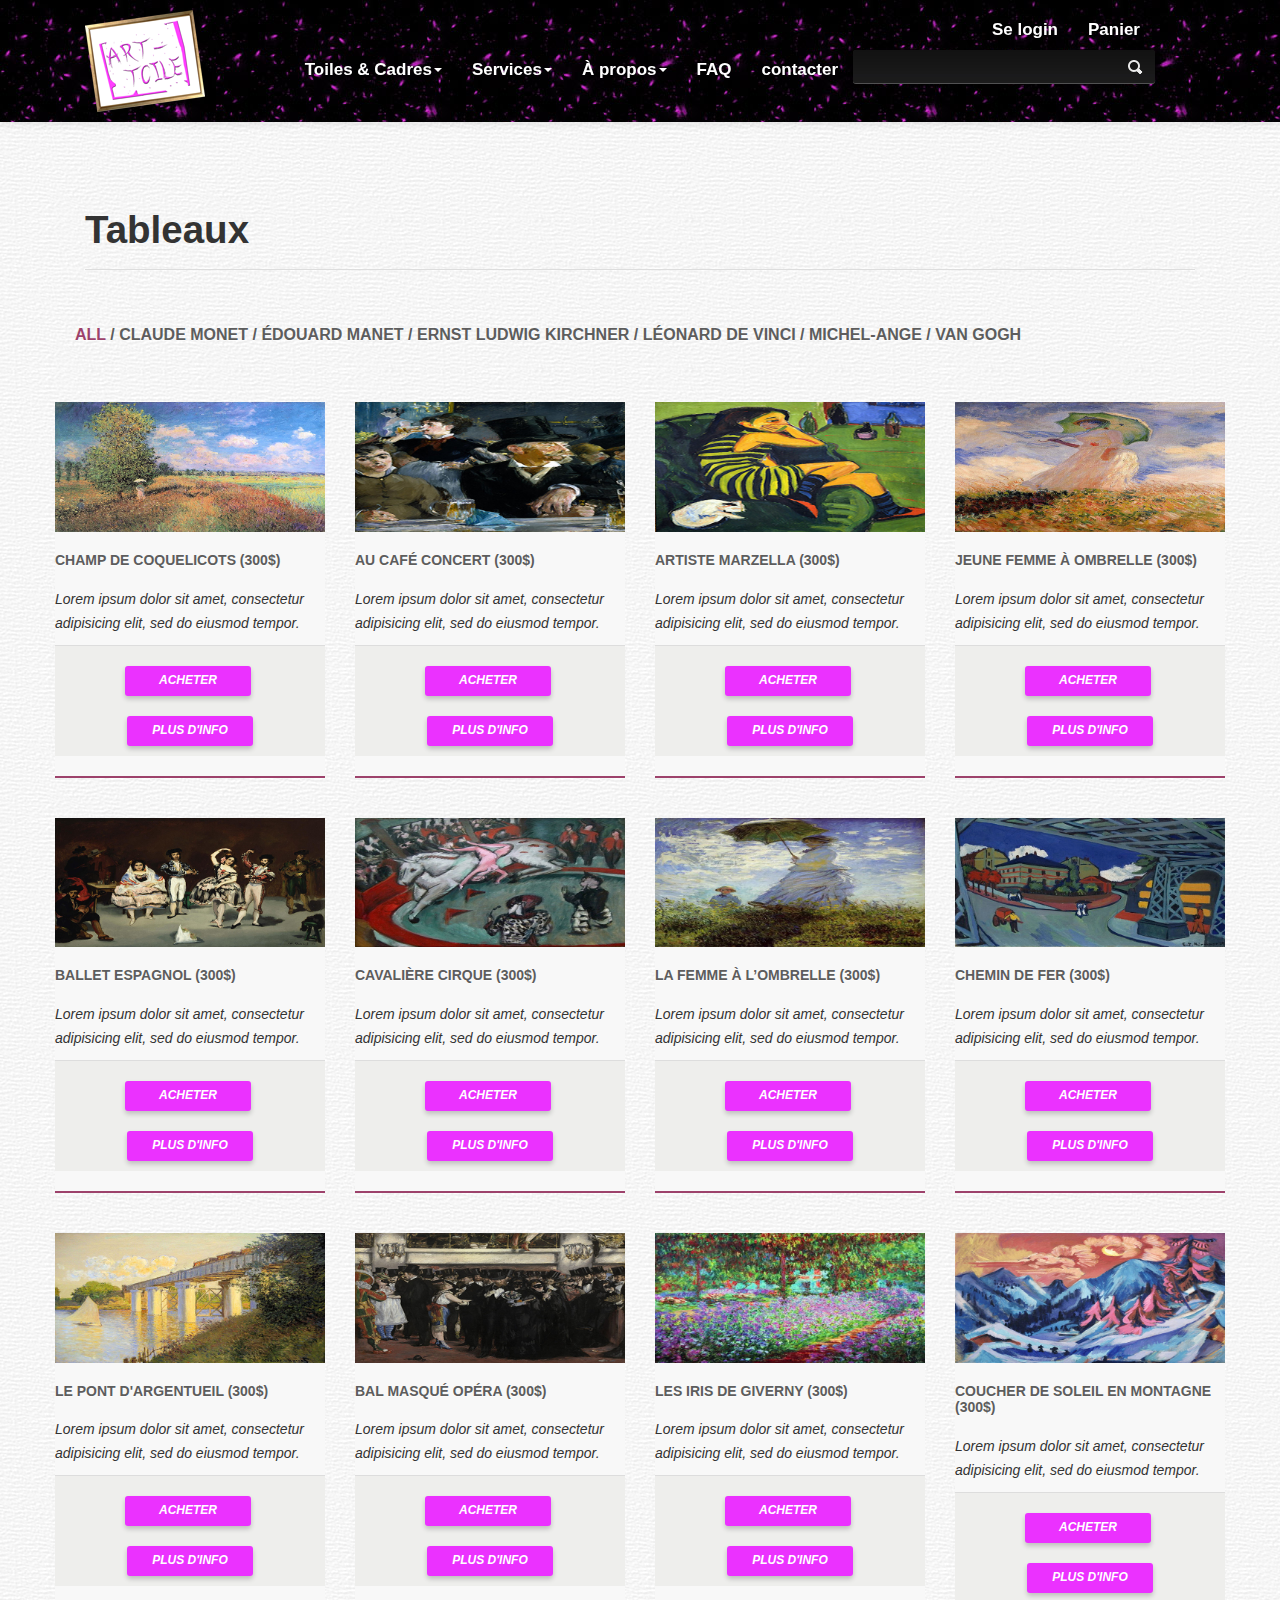
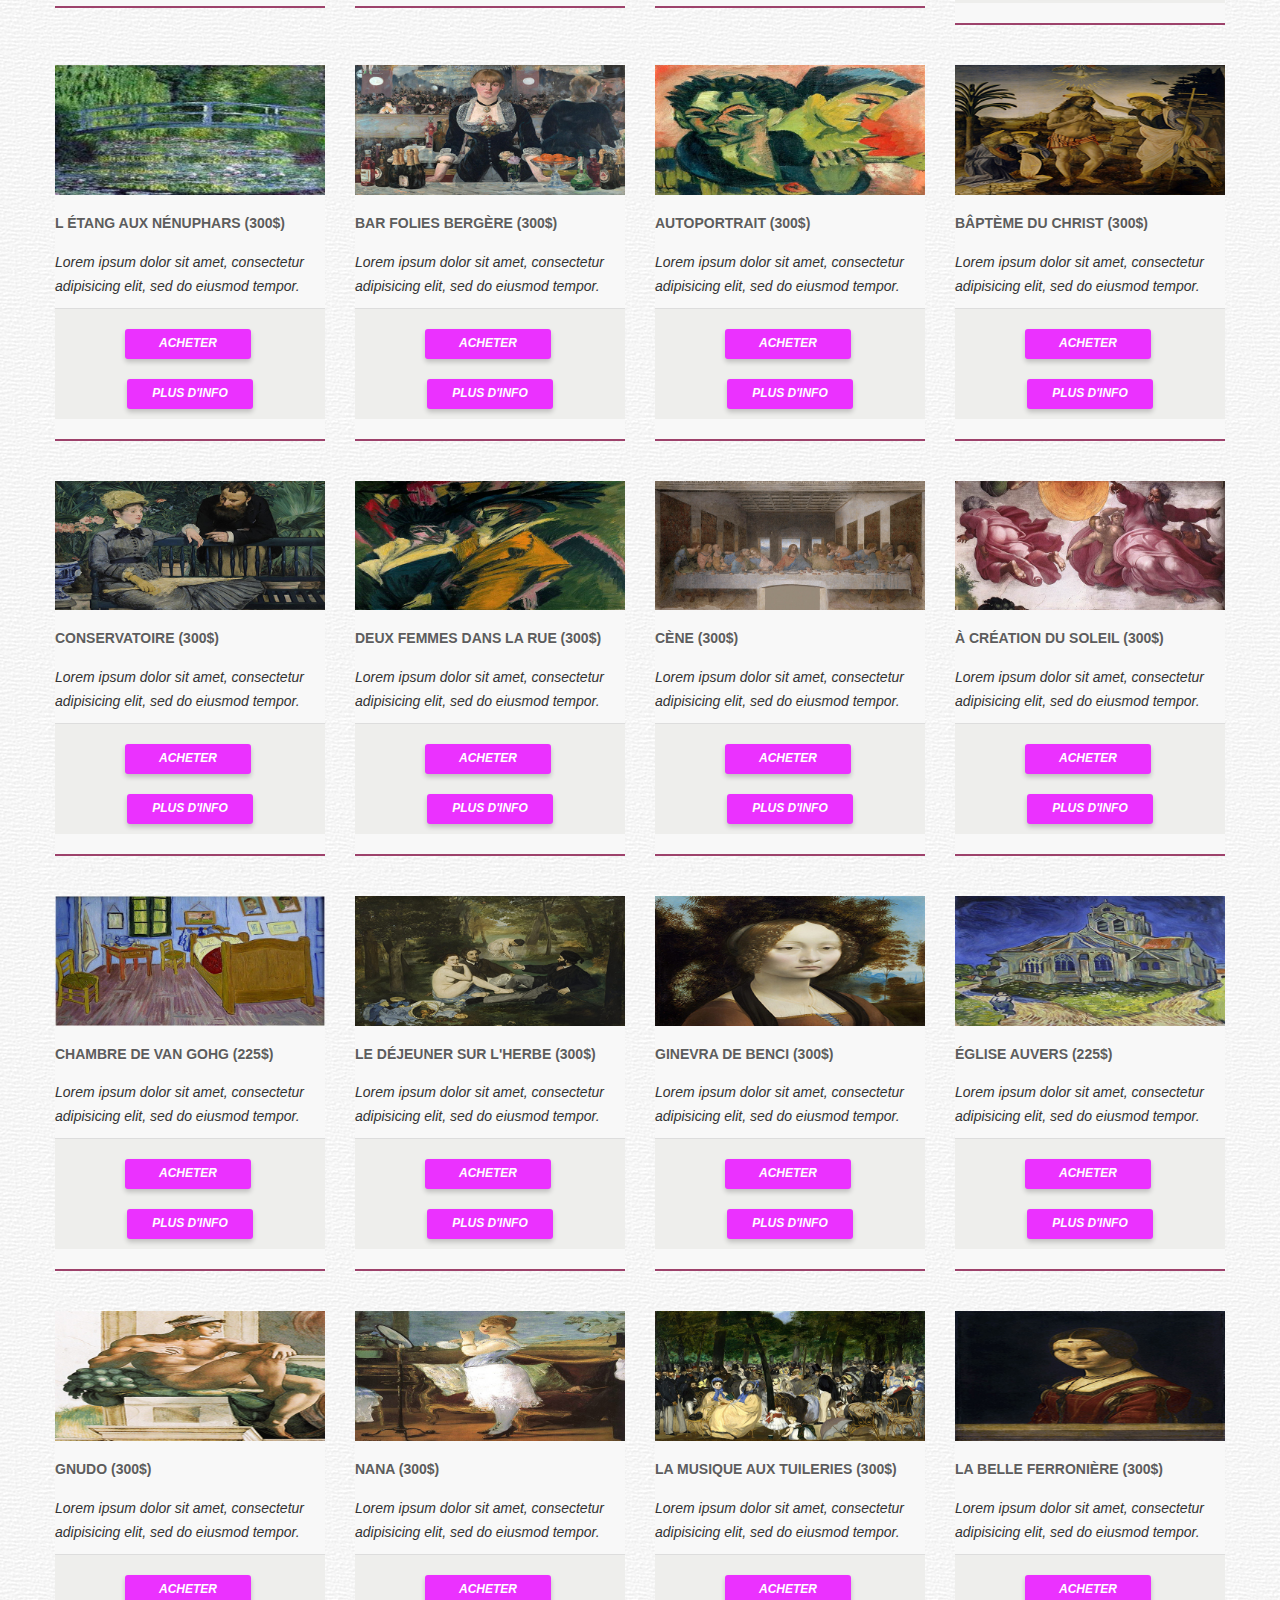
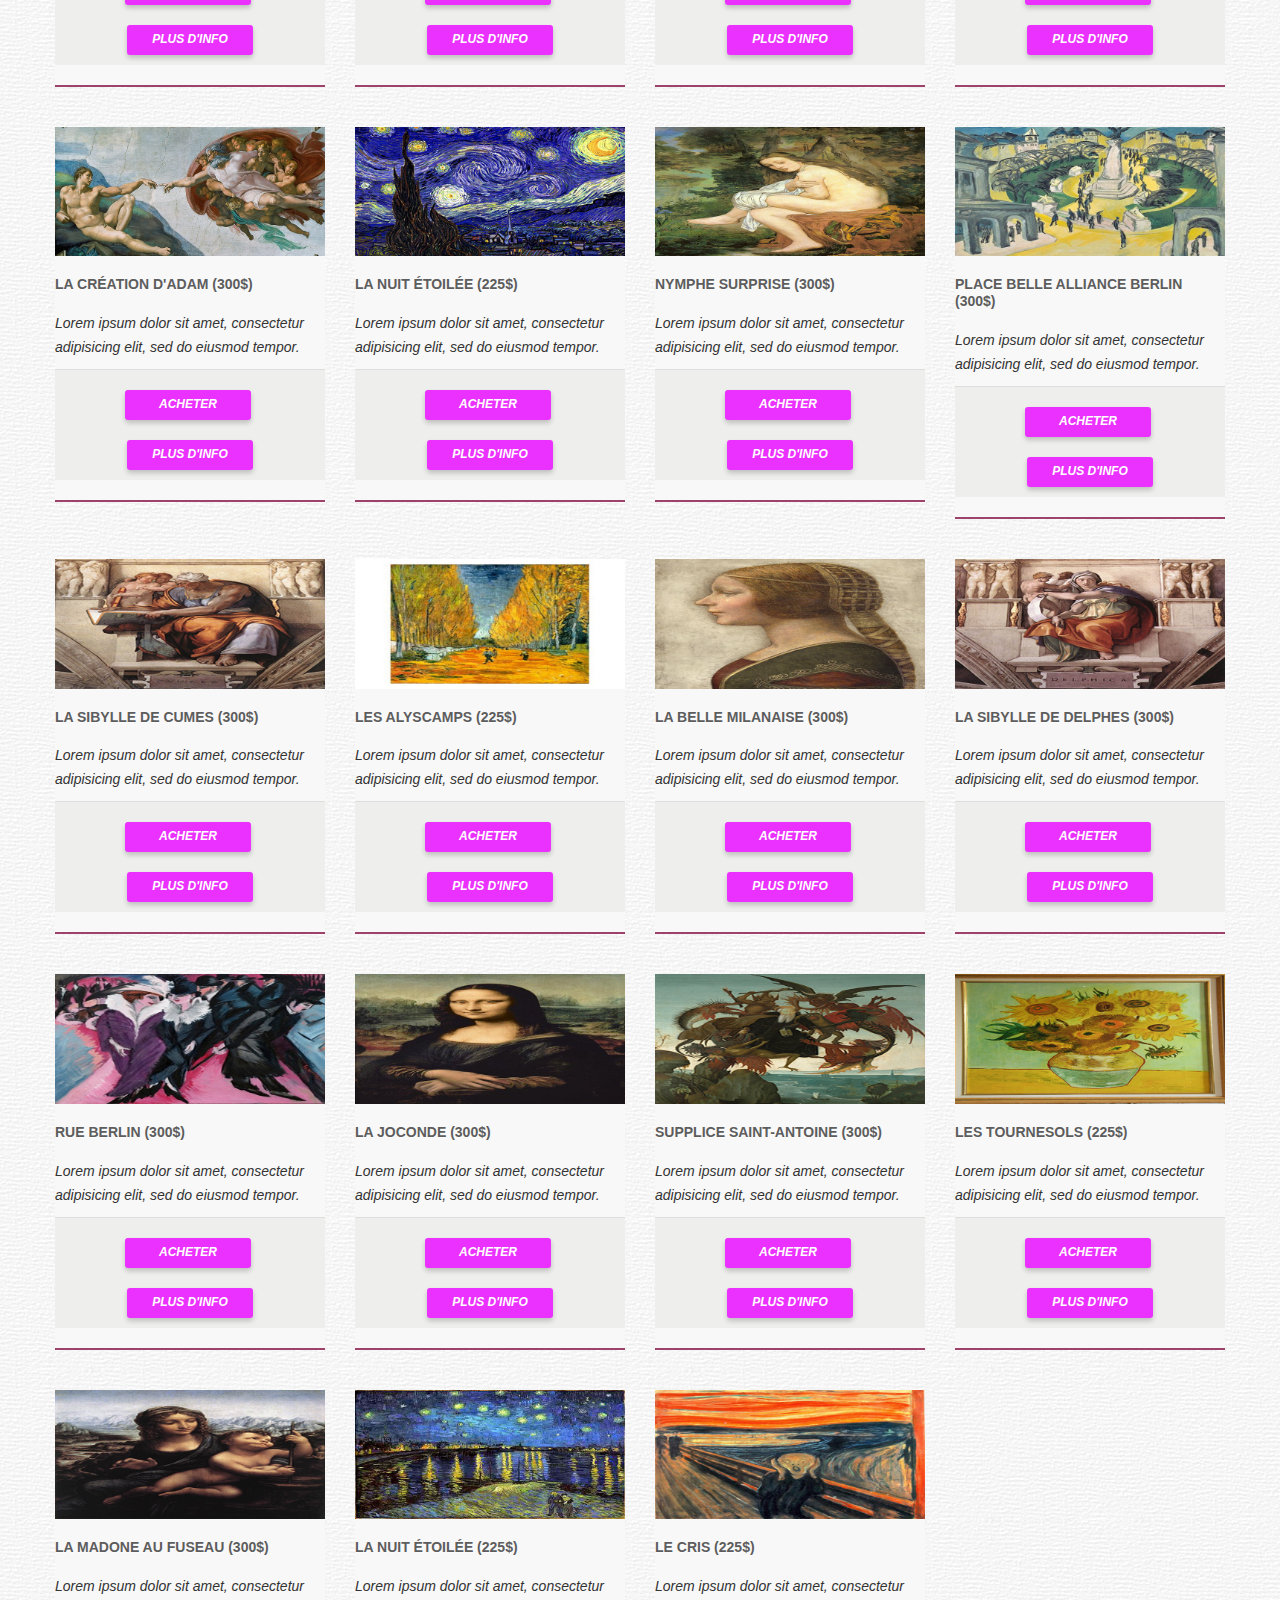
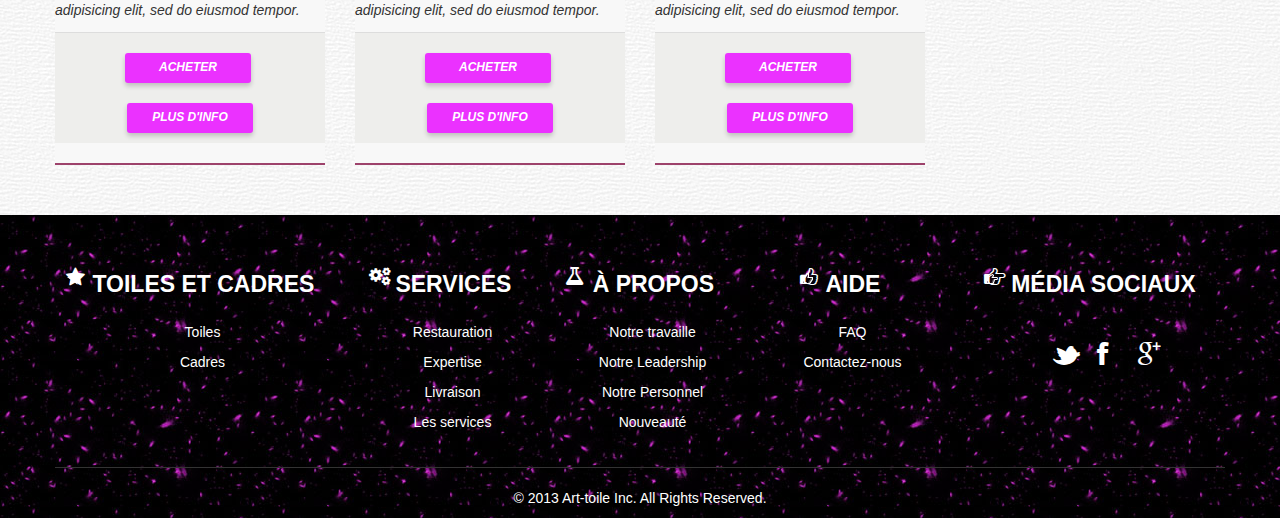
<file: tableaux.html>
<!DOCTYPE html>
<html lang="fr">
<head>
    <meta charset="UTF-8">
    <title>Tableaux</title>
    <meta name="viewport" content="width=device-width, initial-scale=1.0">
    <meta name="description" content="Ventes des tableaux des peintres connus">
    <link rel="stylesheet" href="assets/css/bootstrap.min.css">
    <link rel="stylesheet" href="assets/css/prettyPhoto.css">
    <link rel="stylesheet" href="assets/css/art-toilecss.css">
    <link href="assets/css/bootstrap-responsive.min.css" rel="stylesheet">
    <link href="assets/css/font-awesome.css" rel="stylesheet">
    <link href="assets/css/font-awesome-ie7.css" rel="stylesheet">
</head>

<body>
<script type="text/javascript">
    var _gaq = _gaq || [];
    _gaq.push(['_setAccount', 'UA-39041320-1']);
    _gaq.push(['_trackPageview']);

    (function () {
        var ga = document.createElement('script');
        ga.type = 'text/javascript';
        ga.async = true;
        ga.src = ('https:' == document.location.protocol ? 'https://ssl' : 'http://www') + '.google-analytics.com/ga.js';
        var s = document.getElementsByTagName('script')[0];
        s.parentNode.insertBefore(ga, s);
    })();
</script>

<div class="navbar navbar-fixed-top">
    <div class="navbar-inner">
        <div class="container">
            <div class="span2">
                <a href="index.html" class="brand brand-bootbus"><img src="assets/img/logo-art-toile.png"
                                                                      alt="logo art-toile"></a>
            </div>
            <div class="span9">
                <button type="button" class="btn btn-navbar" data-toggle="collapse" data-target=".nav-collapse">
                    <span class="icon-bar"></span>
                    <span class="icon-bar"></span>
                    <span class="icon-bar"></span>
                </button>
                <ul class="nav pull-right">
                    <li><a href="">Se login</a></li>
                    <li><a href="">Panier</a></li>
                </ul>

                <div class="nav-collapse collapse">
                    <ul class="nav pull-right">
                        <li class="dropdown">
                            <a href="" class="dropdown-toggle" data-toggle="dropdown">Toiles & Cadres<b
                                    class="caret"></b></a>
                            <ul class="dropdown-menu">
                                <li><a href="tableaux.html">Toiles</a></li>
                                <li><a href="">Cadres</a></li>
                            </ul>
                        </li>
                        <li class="dropdown">
                            <a href="#" class="dropdown-toggle" data-toggle="dropdown">Services<b class="caret"></b></a>
                            <ul class="dropdown-menu">
                                <li><a href="">Expertise</a></li>
                                <li><a href="">Restauration</a></li>
                                <li><a href="">Livraison</a></li>
                                <li><a href="">Les services</a></li>
                            </ul>
                        </li>
                        <li class="dropdown">
                            <a href="#" class="dropdown-toggle" data-toggle="dropdown">À propos<b
                                    class="caret"></b></a>
                            <ul class="dropdown-menu">
                                <li><a href="">Notre travaille</a></li>
                                <li><a href="">Notre Leadership</a></li>
                                <li><a href="personnel.html">Notre Personnel</a></li>
                                <li><a href="">Nouveauté</a></li>
                            </ul>
                        </li>
                        <li><a href="">FAQ</a></li>
                        <li><a href="contact.html">contacter</a></li>
                        <li>
                            <form id="search-form" class="navbar-form">
                                <input type="text" name="search">
                                <a href="#"></a>
                            </form>
                        </li>
                    </ul>
                </div>
            </div>
        </div>
    </div>
</div>


<!-- tableau -->
<div id="content">
<div class="tableau tableau-page container">
<div class="page-header">
    <h1>Tableaux</h1>
</div>
<div class="row">
    <div class="tableau-navigator span12">
        <h4 class="filter-tableau">
            <a class="all" id="active-imgs" href="#">All</a> /
            <a class="claude-monet" href="#">Claude Monet</a> /
            <a class="edouard-manet" href="#">Édouard Manet</a> /
            <a class="ernst-ludwig-kirchner" href="#">Ernst Ludwig Kirchner</a> /
            <a class="leonard-de-vinci" href="#">Léonard de Vinci</a> /
            <a class="michel-ange" href="#">Michel-Ange</a> /
            <a class="van-gogh" href="#">Van Gogh</a>
        </h4>
    </div>
</div>
<div class="row">
<ul class="tableau-img">
<li data-id="p-1" data-type="claude-monet" class="span3">
    <div class="work">
        <a href="assets/img/tableaux/claude-monet/champ-de-coquelicots.jpg" rel="prettyPhoto">
            <img src="assets/img/tableaux/claude-monet/champ-de-coquelicots.jpg"
                 alt="Claude Monet, Champ de coquelicots">
        </a>
        <h4>Champ de coquelicots (300$)</h4>

        <p>Lorem ipsum dolor sit amet, consectetur adipisicing elit, sed do eiusmod tempor.</p>

        <div class="widget-footer">
            <p>
                <a href="#" class="btn btn-primary">acheter</a>&nbsp;
                <a href="#" class="btn">Plus d'info</a>
            </p>
        </div>
    </div>
</li>
<li data-id="p-2" data-type="edouard-manet" class="span3">
    <div class="work">
        <a href="assets/img/tableaux/edouard-manet/au-cafe-concert.jpg" rel="prettyPhoto">
            <img src="assets/img/tableaux/edouard-manet/au-cafe-concert.jpg" alt="Édouard Manet, Au café concert">
        </a>
        <h4>Au café concert (300$)</h4>

        <p>Lorem ipsum dolor sit amet, consectetur adipisicing elit, sed do eiusmod tempor.</p>

        <div class="widget-footer">
            <p>
                <a href="#" class="btn btn-primary">acheter</a>&nbsp;
                <a href="#" class="btn">Plus d'info</a>
            </p>
        </div>
    </div>
</li>
<li data-id="p-3" data-type="ernst-ludwig-kirchner" class="span3">
    <div class="work">
        <a href="assets/img/tableaux/ernst-ludwig-kirchner/artiste-marzella.jpg" rel="prettyPhoto">
            <img src="assets/img/tableaux/ernst-ludwig-kirchner/artiste-marzella.jpg"
                 alt="Ernst Ludwig Kirchner, Artiste Marzella">
        </a>
        <h4>Artiste Marzella (300$)</h4>

        <p>Lorem ipsum dolor sit amet, consectetur adipisicing elit, sed do eiusmod tempor.</p>

        <div class="widget-footer">
            <p>
                <a href="#" class="btn btn-primary">acheter</a>&nbsp;
                <a href="#" class="btn">Plus d'info</a>
            </p>
        </div>
    </div>
</li>
<li data-id="p-4" data-type="claude-monet" class="span3">
    <div class="work">
        <a href="assets/img/tableaux/claude-monet/jeune-femme-a-ombrelle.jpg" rel="prettyPhoto">
            <img src="assets/img/tableaux/claude-monet/jeune-femme-a-ombrelle.jpg"
                 alt="Claude Monet, Jeune femme à ombrelle">
        </a>
        <h4>Jeune femme à ombrelle (300$)</h4>

        <p>Lorem ipsum dolor sit amet, consectetur adipisicing elit, sed do eiusmod tempor.</p>

        <div class="widget-footer">
            <p>
                <a href="#" class="btn btn-primary">acheter</a>&nbsp;
                <a href="#" class="btn">Plus d'info</a>
            </p>
        </div>
    </div>
</li>
<li data-id="p-5" data-type="edouard-manet" class="span3">
    <div class="work">
        <a href="assets/img/tableaux/edouard-manet/ballet-espagnol.jpg" rel="prettyPhoto">
            <img src="assets/img/tableaux/edouard-manet/ballet-espagnol.jpg" alt="Édouard Manet, Ballet espagnol">
        </a>
        <h4>Ballet espagnol (300$)</h4>

        <p>Lorem ipsum dolor sit amet, consectetur adipisicing elit, sed do eiusmod tempor.</p>

        <div class="widget-footer">
            <p>
                <a href="#" class="btn btn-primary">acheter</a>&nbsp;
                <a href="#" class="btn">Plus d'info</a>
            </p>
        </div>
    </div>
</li>
<li data-id="p-6" data-type="ernst-ludwig-kirchner" class="span3">
    <div class="work">
        <a href="assets/img/tableaux/ernst-ludwig-kirchner/cavaliere-cirque.jpg" rel="prettyPhoto">
            <img src="assets/img/tableaux/ernst-ludwig-kirchner/cavaliere-cirque.jpg"
                 alt="Ernst Ludwig Kirchner, Cavalière cirque">
        </a>
        <h4>Cavalière cirque (300$)</h4>

        <p>Lorem ipsum dolor sit amet, consectetur adipisicing elit, sed do eiusmod tempor.</p>

        <div class="widget-footer">
            <p>
                <a href="#" class="btn btn-primary">acheter</a>&nbsp;
                <a href="#" class="btn">Plus d'info</a>
            </p>
        </div>
    </div>
</li>
<li data-id="p-7" data-type="claude-monet" class="span3">
    <div class="work">
        <a href="assets/img/tableaux/claude-monet/la-femme-a-l-ombrelle.jpg" rel="prettyPhoto">
            <img src="assets/img/tableaux/claude-monet/la-femme-a-l-ombrelle.jpg"
                 alt="Claude Monet, La femme à l’ombrelle">
        </a>
        <h4>La femme à l’ombrelle (300$)</h4>

        <p>Lorem ipsum dolor sit amet, consectetur adipisicing elit, sed do eiusmod tempor.</p>

        <div class="widget-footer">
            <p>
                <a href="#" class="btn btn-primary">acheter</a>&nbsp;
                <a href="#" class="btn">Plus d'info</a>
            </p>
        </div>
    </div>
</li>
<li data-id="p-8" data-type="ernst-ludwig-kirchner" class="span3">
    <div class="work">
        <a href="assets/img/tableaux/ernst-ludwig-kirchner/chemin-de-fer.jpg" rel="prettyPhoto">
            <img src="assets/img/tableaux/ernst-ludwig-kirchner/chemin-de-fer.jpg"
                 alt="Ernst Ludwig Kirchner, Chemin de fer">
        </a>
        <h4>Chemin de fer (300$)</h4>

        <p>Lorem ipsum dolor sit amet, consectetur adipisicing elit, sed do eiusmod tempor.</p>

        <div class="widget-footer">
            <p>
                <a href="#" class="btn btn-primary">acheter</a>&nbsp;
                <a href="#" class="btn">Plus d'info</a>
            </p>
        </div>
    </div>
</li>
<li data-id="p-9" data-type="claude-monet" class="span3">
    <div class="work">
        <a href="assets/img/tableaux/claude-monet/le-pont-d-argentueil.jpg" rel="prettyPhoto">
            <img src="assets/img/tableaux/claude-monet/le-pont-d-argentueil.jpg"
                 alt="Claude Monet, Le Pont d'Argentueil">
        </a>
        <h4>Le Pont d'Argentueil (300$)</h4>

        <p>Lorem ipsum dolor sit amet, consectetur adipisicing elit, sed do eiusmod tempor.</p>

        <div class="widget-footer">
            <p>
                <a href="#" class="btn btn-primary">acheter</a>&nbsp;
                <a href="#" class="btn">Plus d'info</a>
            </p>
        </div>
    </div>
</li>
<li data-id="p-10" data-type="edouard-manet" class="span3">
    <div class="work">
        <a href="assets/img/tableaux/edouard-manet/bal-masque-opera.jpg" rel="prettyPhoto">
            <img src="assets/img/tableaux/edouard-manet/bal-masque-opera.jpg" alt="Édouard Manet, Bal masqué opéra">
        </a>
        <h4>Bal masqué opéra (300$)</h4>

        <p>Lorem ipsum dolor sit amet, consectetur adipisicing elit, sed do eiusmod tempor.</p>

        <div class="widget-footer">
            <p>
                <a href="#" class="btn btn-primary">acheter</a>&nbsp;
                <a href="#" class="btn">Plus d'info</a>
            </p>
        </div>
    </div>
</li>
<li data-id="p-11" data-type="claude-monet" class="span3">
    <div class="work">
        <a href="assets/img/tableaux/claude-monet/les-iris-de-giverny.jpg" rel="prettyPhoto">
            <img src="assets/img/tableaux/claude-monet/les-iris-de-giverny.jpg" alt="Claude Monet, Les iris de Giverny">
        </a>
        <h4>Les iris de Giverny (300$)</h4>

        <p>Lorem ipsum dolor sit amet, consectetur adipisicing elit, sed do eiusmod tempor.</p>

        <div class="widget-footer">
            <p>
                <a href="#" class="btn btn-primary">acheter</a>&nbsp;
                <a href="#" class="btn">Plus d'info</a>
            </p>
        </div>
    </div>
</li>
<li data-id="p-12" data-type="ernst-ludwig-kirchner" class="span3">
    <div class="work">
        <a href="assets/img/tableaux/ernst-ludwig-kirchner/coucher-de-soleil-en-montagne.jpg" rel="prettyPhoto">
            <img src="assets/img/tableaux/ernst-ludwig-kirchner/coucher-de-soleil-en-montagne.jpg"
                 alt="Ernst Ludwig Kirchner, Coucher de soleil en montagne">
        </a>
        <h4>Coucher de soleil en montagne (300$)</h4>

        <p>Lorem ipsum dolor sit amet, consectetur adipisicing elit, sed do eiusmod tempor.</p>

        <div class="widget-footer">
            <p>
                <a href="#" class="btn btn-primary">acheter</a>&nbsp;
                <a href="#" class="btn">Plus d'info</a>
            </p>
        </div>
    </div>
</li>
<li data-id="p-13" data-type="claude-monet" class="span3">
    <div class="work">
        <a href="assets/img/tableaux/claude-monet/l-etang-aux-nenuphars.jpg" rel="prettyPhoto">
            <img src="assets/img/tableaux/claude-monet/l-etang-aux-nenuphars.jpg"
                 alt="Claude Monet, L étang aux Nénuphars">
        </a>
        <h4>L étang aux Nénuphars (300$)</h4>

        <p>Lorem ipsum dolor sit amet, consectetur adipisicing elit, sed do eiusmod tempor.</p>

        <div class="widget-footer">
            <p>
                <a href="#" class="btn btn-primary">acheter</a>&nbsp;
                <a href="#" class="btn">Plus d'info</a>
            </p>
        </div>
    </div>
</li>
<li data-id="p-14" data-type="edouard-manet" class="span3">
    <div class="work">
        <a href="assets/img/tableaux/edouard-manet/bar-folies-bergere.jpg" rel="prettyPhoto">
            <img src="assets/img/tableaux/edouard-manet/bar-folies-bergere.jpg" alt="Édouard Manet, Bar folies bergère">
        </a>
        <h4>Bar folies bergère (300$)</h4>

        <p>Lorem ipsum dolor sit amet, consectetur adipisicing elit, sed do eiusmod tempor.</p>

        <div class="widget-footer">
            <p>
                <a href="#" class="btn btn-primary">acheter</a>&nbsp;
                <a href="#" class="btn">Plus d'info</a>
            </p>
        </div>
    </div>
</li>
<li data-id="p-15" data-type="ernst-ludwig-kirchner" class="span3">
    <div class="work">
        <a href="assets/img/tableaux/ernst-ludwig-kirchner/autoportrait.jpg" rel="prettyPhoto">
            <img src="assets/img/tableaux/ernst-ludwig-kirchner/autoportrait.jpg"
                 alt="Ernst Ludwig Kirchner, Autoportrait">
        </a>
        <h4>Autoportrait (300$)</h4>

        <p>Lorem ipsum dolor sit amet, consectetur adipisicing elit, sed do eiusmod tempor.</p>

        <div class="widget-footer">
            <p>
                <a href="#" class="btn btn-primary">acheter</a>&nbsp;
                <a href="#" class="btn">Plus d'info</a>
            </p>
        </div>
    </div>
</li>
<li data-id="p-16" data-type="leonard-de-vinci" class="span3">
    <div class="work">
        <a href="assets/img/tableaux/leonard-de-vinci/bapteme-christ.jpg" rel="prettyPhoto">
            <img src="assets/img/tableaux/leonard-de-vinci/bapteme-christ.jpg"
                 alt="Léonard de Vinci, Bâptème du christ">
        </a>
        <h4>Bâptème du christ (300$)</h4>

        <p>Lorem ipsum dolor sit amet, consectetur adipisicing elit, sed do eiusmod tempor.</p>

        <div class="widget-footer">
            <p>
                <a href="#" class="btn btn-primary">acheter</a>&nbsp;
                <a href="#" class="btn">Plus d'info</a>
            </p>
        </div>
    </div>
</li>
<li data-id="p-17" data-type="edouard-manet" class="span3">
    <div class="work">
        <a href="assets/img/tableaux/edouard-manet/conservatoire.jpg" rel="prettyPhoto">
            <img src="assets/img/tableaux/edouard-manet/conservatoire.jpg" alt="Édouard Manet, Conservatoire">
        </a>
        <h4>Conservatoire (300$)</h4>

        <p>Lorem ipsum dolor sit amet, consectetur adipisicing elit, sed do eiusmod tempor.</p>

        <div class="widget-footer">
            <p>
                <a href="#" class="btn btn-primary">acheter</a>&nbsp;
                <a href="#" class="btn">Plus d'info</a>
            </p>
        </div>
    </div>
</li>
<li data-id="p-18" data-type="ernst-ludwig-kirchner" class="span3">
    <div class="work">
        <a href="assets/img/tableaux/ernst-ludwig-kirchner/deux-femmes-dans-la-rue.jpeg" rel="prettyPhoto">
            <img src="assets/img/tableaux/ernst-ludwig-kirchner/deux-femmes-dans-la-rue.jpeg"
                 alt="Ernst Ludwig Kirchner, Deux femmes dans la rue">
        </a>
        <h4>Deux femmes dans la rue (300$)</h4>

        <p>Lorem ipsum dolor sit amet, consectetur adipisicing elit, sed do eiusmod tempor.</p>

        <div class="widget-footer">
            <p>
                <a href="#" class="btn btn-primary">acheter</a>&nbsp;
                <a href="#" class="btn">Plus d'info</a>
            </p>
        </div>
    </div>
</li>
<li data-id="p-19" data-type="leonard-de-vinci" class="span3">
    <div class="work">
        <a href="assets/img/tableaux/leonard-de-vinci/cene.jpg" rel="prettyPhoto">
            <img src="assets/img/tableaux/leonard-de-vinci/cene.jpg" alt="Léonard de Vinci, Cène">
        </a>
        <h4>Cène (300$)</h4>

        <p>Lorem ipsum dolor sit amet, consectetur adipisicing elit, sed do eiusmod tempor.</p>

        <div class="widget-footer">
            <p>
                <a href="#" class="btn btn-primary">acheter</a>&nbsp;
                <a href="#" class="btn">Plus d'info</a>
            </p>
        </div>
    </div>
</li>
<li data-id="p-20" data-type="michel-ange" class="span3">
    <div class="work">
        <a href="assets/img/tableaux/michel-ange/a-creation-du-soleil.jpg" rel="prettyPhoto">
            <img src="assets/img/tableaux/michel-ange/a-creation-du-soleil.jpg" alt="Michel-Ange, À création du soleil">
        </a>
        <h4>À création du soleil (300$)</h4>

        <p>Lorem ipsum dolor sit amet, consectetur adipisicing elit, sed do eiusmod tempor.</p>

        <div class="widget-footer">
            <p>
                <a href="#" class="btn btn-primary">acheter</a>&nbsp;
                <a href="#" class="btn">Plus d'info</a>
            </p>
        </div>
    </div>
</li>
<li data-id="p-21" data-type="van-gogh" class="span3">
    <div class="work">
        <a href="assets/img/tableaux/van-gogh/chambre_van_gohg.jpg" rel="prettyPhoto">
            <img src="assets/img/tableaux/van-gogh/chambre_van_gohg.jpg" alt="Van Gogh, Chambre de Van Gohg">
        </a>
        <h4>Chambre de Van Gohg (225$)</h4>

        <p>Lorem ipsum dolor sit amet, consectetur adipisicing elit, sed do eiusmod tempor.</p>

        <div class="widget-footer">
            <p>
                <a href="#" class="btn btn-primary">acheter</a>&nbsp;
                <a href="#" class="btn">Plus d'info</a>
            </p>
        </div>
    </div>
</li>
<li data-id="p-22" data-type="edouard-manet" class="span3">
    <div class="work">
        <a href="assets/img/tableaux/edouard-manet/le-dejeuner-sur-herbe.jpg" rel="prettyPhoto">
            <img src="assets/img/tableaux/edouard-manet/le-dejeuner-sur-herbe.jpg"
                 alt="Édouard Manet, Le déjeuner sur l'herbe">
        </a>
        <h4>Le déjeuner sur l'herbe (300$)</h4>

        <p>Lorem ipsum dolor sit amet, consectetur adipisicing elit, sed do eiusmod tempor.</p>

        <div class="widget-footer">
            <p>
                <a href="#" class="btn btn-primary">acheter</a>&nbsp;
                <a href="#" class="btn">Plus d'info</a>
            </p>
        </div>
    </div>
</li>
<li data-id="p-23" data-type="leonard-de-vinci" class="span3">
    <div class="work">
        <a href="assets/img/tableaux/leonard-de-vinci/ginevra-de-benci.jpg" rel="prettyPhoto">
            <img src="assets/img/tableaux/leonard-de-vinci/ginevra-de-benci.jpg"
                 alt="Léonard de Vinci, Ginevra de benci">
        </a>
        <h4>Ginevra de benci (300$)</h4>

        <p>Lorem ipsum dolor sit amet, consectetur adipisicing elit, sed do eiusmod tempor.</p>

        <div class="widget-footer">
            <p>
                <a href="#" class="btn btn-primary">acheter</a>&nbsp;
                <a href="#" class="btn">Plus d'info</a>
            </p>
        </div>
    </div>
</li>
<li data-id="p-24" data-type="van-gogh" class="span3">
    <div class="work">
        <a href="assets/img/tableaux/van-gogh/eglise-auvers.jpg" rel="prettyPhoto">
            <img src="assets/img/tableaux/van-gogh/eglise-auvers.jpg" alt="Van Gogh, Église Auvers">
        </a>
        <h4>Église Auvers (225$)</h4>

        <p>Lorem ipsum dolor sit amet, consectetur adipisicing elit, sed do eiusmod tempor.</p>

        <div class="widget-footer">
            <p>
                <a href="#" class="btn btn-primary">acheter</a>&nbsp;
                <a href="#" class="btn">Plus d'info</a>
            </p>
        </div>
    </div>
</li>
<li data-id="p-25" data-type="michel-ange" class="span3">
    <div class="work">
        <a href="assets/img/tableaux/michel-ange/gnudo.jpg" rel="prettyPhoto">
            <img src="assets/img/tableaux/michel-ange/gnudo.jpg" alt="Michel-Ange, Gnudo">
        </a>
        <h4>Gnudo (300$)</h4>

        <p>Lorem ipsum dolor sit amet, consectetur adipisicing elit, sed do eiusmod tempor.</p>

        <div class="widget-footer">
            <p>
                <a href="#" class="btn btn-primary">acheter</a>&nbsp;
                <a href="#" class="btn">Plus d'info</a>
            </p>
        </div>
    </div>
</li>
<li data-id="p-26" data-type="edouard-manet" class="span3">
    <div class="work">
        <a href="assets/img/tableaux/edouard-manet/nana.jpg" rel="prettyPhoto">
            <img src="assets/img/tableaux/edouard-manet/nana.jpg" alt="Édouard Manet, Nana">
        </a>
        <h4>Nana (300$)</h4>

        <p>Lorem ipsum dolor sit amet, consectetur adipisicing elit, sed do eiusmod tempor.</p>

        <div class="widget-footer">
            <p>
                <a href="#" class="btn btn-primary">acheter</a>&nbsp;
                <a href="#" class="btn">Plus d'info</a>
            </p>
        </div>
    </div>
</li>
<li data-id="p-27" data-type="edouard-manet" class="span3">
    <div class="work">
        <a href="assets/img/tableaux/edouard-manet/la-musique-aux-tuileries.jpg" rel="prettyPhoto">
            <img src="assets/img/tableaux/edouard-manet/la-musique-aux-tuileries.jpg"
                 alt="Édouard Manet, La musique aux tuileries">
        </a>
        <h4>La musique aux tuileries (300$)</h4>

        <p>Lorem ipsum dolor sit amet, consectetur adipisicing elit, sed do eiusmod tempor.</p>

        <div class="widget-footer">
            <p>
                <a href="#" class="btn btn-primary">acheter</a>&nbsp;
                <a href="#" class="btn">Plus d'info</a>
            </p>
        </div>
    </div>
</li>
<li data-id="p-28" data-type="leonard-de-vinci" class="span3">
    <div class="work">
        <a href="assets/img/tableaux/leonard-de-vinci/la-belle-ferroniere.jpg" rel="prettyPhoto">
            <img src="assets/img/tableaux/leonard-de-vinci/la-belle-ferroniere.jpg"
                 alt="Léonard de Vinci, La belle ferronière">
        </a>
        <h4>La belle ferronière (300$)</h4>

        <p>Lorem ipsum dolor sit amet, consectetur adipisicing elit, sed do eiusmod tempor.</p>

        <div class="widget-footer">
            <p>
                <a href="#" class="btn btn-primary">acheter</a>&nbsp;
                <a href="#" class="btn">Plus d'info</a>
            </p>
        </div>
    </div>
</li>
<li data-id="p-29" data-type="michel-ange" class="span3">
    <div class="work">
        <a href="assets/img/tableaux/michel-ange/la-creation-d-adam.jpg" rel="prettyPhoto">
            <img src="assets/img/tableaux/michel-ange/la-creation-d-adam.jpg" alt="Michel-Ange, La création d'adam">
        </a>
        <h4>La création d'adam (300$)</h4>

        <p>Lorem ipsum dolor sit amet, consectetur adipisicing elit, sed do eiusmod tempor.</p>

        <div class="widget-footer">
            <p>
                <a href="#" class="btn btn-primary">acheter</a>&nbsp;
                <a href="#" class="btn">Plus d'info</a>
            </p>
        </div>
    </div>
</li>
<li data-id="p-30" data-type="van-gogh" class="span3">
    <div class="work">
        <a href="assets/img/tableaux/van-gogh/la-nuit-etoilee.jpg" rel="prettyPhoto">
            <img src="assets/img/tableaux/van-gogh/la-nuit-etoilee.jpg"
                 alt="Van Gogh, La Nuit Étoilée, La Nuit Étoilée">
        </a>
        <h4>La Nuit Étoilée (225$)</h4>

        <p>Lorem ipsum dolor sit amet, consectetur adipisicing elit, sed do eiusmod tempor.</p>

        <div class="widget-footer">
            <p>
                <a href="#" class="btn btn-primary">acheter</a>&nbsp;
                <a href="#" class="btn">Plus d'info</a>
            </p>
        </div>
    </div>
</li>
<li data-id="p-31" data-type="edouard-manet" class="span3">
    <div class="work">
        <a href="assets/img/tableaux/edouard-manet/nymphe-surprise.jpg" rel="prettyPhoto">
            <img src="assets/img/tableaux/edouard-manet/nymphe-surprise.jpg" alt="Édouard Manet, Nymphe surprise">
        </a>
        <h4>Nymphe surprise (300$)</h4>

        <p>Lorem ipsum dolor sit amet, consectetur adipisicing elit, sed do eiusmod tempor.</p>

        <div class="widget-footer">
            <p>
                <a href="#" class="btn btn-primary">acheter</a>&nbsp;
                <a href="#" class="btn">Plus d'info</a>
            </p>
        </div>
    </div>
</li>
<li data-id="p-32" data-type="ernst-ludwig-kirchner" class="span3">
    <div class="work">
        <a href="assets/img/tableaux/ernst-ludwig-kirchner/place-belle-alliance-berlin.jpg" rel="prettyPhoto">
            <img src="assets/img/tableaux/ernst-ludwig-kirchner/place-belle-alliance-berlin.jpg"
                 alt="Ernst Ludwig Kirchner, Place belle alliance berlin">
        </a>
        <h4>Place belle alliance berlin (300$)</h4>

        <p>Lorem ipsum dolor sit amet, consectetur adipisicing elit, sed do eiusmod tempor.</p>

        <div class="widget-footer">
            <p>
                <a href="#" class="btn btn-primary">acheter</a>&nbsp;
                <a href="#" class="btn">Plus d'info</a>
            </p>
        </div>
    </div>
</li>
<li data-id="p-33" data-type="michel-ange" class="span3">
    <div class="work">
        <a href="assets/img/tableaux/michel-ange/la-sibylle-de-cumes.jpg" rel="prettyPhoto">
            <img src="assets/img/tableaux/michel-ange/la-sibylle-de-cumes.jpg" alt="Michel-Ange, La sibylle de cumes">
        </a>
        <h4>La sibylle de cumes (300$)</h4>

        <p>Lorem ipsum dolor sit amet, consectetur adipisicing elit, sed do eiusmod tempor.</p>

        <div class="widget-footer">
            <p>
                <a href="#" class="btn btn-primary">acheter</a>&nbsp;
                <a href="#" class="btn">Plus d'info</a>
            </p>
        </div>
    </div>
</li>
<li data-id="p-34" data-type="van-gogh" class="span3">
    <div class="work">
        <a href="assets/img/tableaux/van-gogh/les-alyscamps.jpg" rel="prettyPhoto">
            <img src="assets/img/tableaux/van-gogh/les-alyscamps.jpg" alt="Van Gogh, Les Alyscamps">
        </a>
        <h4>Les Alyscamps (225$)</h4>

        <p>Lorem ipsum dolor sit amet, consectetur adipisicing elit, sed do eiusmod tempor.</p>

        <div class="widget-footer">
            <p>
                <a href="#" class="btn btn-primary">acheter</a>&nbsp;
                <a href="#" class="btn">Plus d'info</a>
            </p>
        </div>
    </div>
</li>
<li data-id="p-35" data-type="leonard-de-vinci" class="span3">
    <div class="work">
        <a href="assets/img/tableaux/leonard-de-vinci/la-belle-milanaise.jpg" rel="prettyPhoto">
            <img src="assets/img/tableaux/leonard-de-vinci/la-belle-milanaise.jpg"
                 alt="Léonard de Vinci, La belle milanaise">
        </a>
        <h4>La belle milanaise (300$)</h4>

        <p>Lorem ipsum dolor sit amet, consectetur adipisicing elit, sed do eiusmod tempor.</p>

        <div class="widget-footer">
            <p>
                <a href="#" class="btn btn-primary">acheter</a>&nbsp;
                <a href="#" class="btn">Plus d'info</a>
            </p>
        </div>
    </div>
</li>
<li data-id="p-36" data-type="michel-ange" class="span3">
    <div class="work">
        <a href="assets/img/tableaux/michel-ange/la-sibylle-de-delphes.jpg" rel="prettyPhoto">
            <img src="assets/img/tableaux/michel-ange/la-sibylle-de-delphes.jpg"
                 alt="Michel-Ange, La sibylle de delphes">
        </a>
        <h4>La sibylle de delphes (300$)</h4>

        <p>Lorem ipsum dolor sit amet, consectetur adipisicing elit, sed do eiusmod tempor.</p>

        <div class="widget-footer">
            <p>
                <a href="#" class="btn btn-primary">acheter</a>&nbsp;
                <a href="#" class="btn">Plus d'info</a>
            </p>
        </div>
    </div>
</li>
<li data-id="p-37" data-type="ernst-ludwig-kirchner" class="span3">
    <div class="work">
        <a href="assets/img/tableaux/ernst-ludwig-kirchner/rue-berlin.jpg" rel="prettyPhoto">
            <img src="assets/img/tableaux/ernst-ludwig-kirchner/rue-berlin.jpg" alt="Ernst Ludwig Kirchner, Rue berlin">
        </a>
        <h4>Rue berlin (300$)</h4>

        <p>Lorem ipsum dolor sit amet, consectetur adipisicing elit, sed do eiusmod tempor.</p>

        <div class="widget-footer">
            <p>
                <a href="#" class="btn btn-primary">acheter</a>&nbsp;
                <a href="#" class="btn">Plus d'info</a>
            </p>
        </div>
    </div>
</li>
<li data-id="p-38" data-type="leonard-de-vinci" class="span3">
    <div class="work">
        <a href="assets/img/tableaux/leonard-de-vinci/la-joconde.jpg" rel="prettyPhoto">
            <img src="assets/img/tableaux/leonard-de-vinci/la-joconde.jpg" alt="Léonard de Vinci, La Joconde">
        </a>
        <h4>La Joconde (300$)</h4>

        <p>Lorem ipsum dolor sit amet, consectetur adipisicing elit, sed do eiusmod tempor.</p>

        <div class="widget-footer">
            <p>
                <a href="#" class="btn btn-primary">acheter</a>&nbsp;
                <a href="#" class="btn">Plus d'info</a>
            </p>
        </div>
    </div>
</li>
<li data-id="p-39" data-type="michel-ange" class="span3">
    <div class="work">
        <a href="assets/img/tableaux/michel-ange/supplice-saint-antoine.jpg" rel="prettyPhoto">
            <img src="assets/img/tableaux/michel-ange/supplice-saint-antoine.jpg"
                 alt="Michel-Ange, Supplice Saint-Antoine">
        </a>
        <h4>Supplice Saint-Antoine (300$)</h4>

        <p>Lorem ipsum dolor sit amet, consectetur adipisicing elit, sed do eiusmod tempor.</p>

        <div class="widget-footer">
            <p>
                <a href="#" class="btn btn-primary">acheter</a>&nbsp;
                <a href="#" class="btn">Plus d'info</a>
            </p>
        </div>
    </div>
</li>
<li data-id="p-40" data-type="van-gogh" class="span3">
    <div class="work">
        <a href="assets/img/tableaux/van-gogh/les-tournesols.jpg" rel="prettyPhoto">
            <img src="assets/img/tableaux/van-gogh/les-tournesols.jpg" alt="Van Gogh, Les tournesols">
        </a>
        <h4>Les tournesols (225$)</h4>

        <p>Lorem ipsum dolor sit amet, consectetur adipisicing elit, sed do eiusmod tempor.</p>

        <div class="widget-footer">
            <p>
                <a href="#" class="btn btn-primary">acheter</a>&nbsp;
                <a href="#" class="btn">Plus d'info</a>
            </p>
        </div>
    </div>
</li>
<li data-id="p-41" data-type="leonard-de-vinci" class="span3">
    <div class="work">
        <a href="assets/img/tableaux/leonard-de-vinci/la-madone-au-fuseau.jpg" rel="prettyPhoto">
            <img src="assets/img/tableaux/leonard-de-vinci/la-madone-au-fuseau.jpg"
                 alt="Léonard de Vinci, La madone au fuseau">
        </a>
        <h4>La madone au fuseau (300$)</h4>

        <p>Lorem ipsum dolor sit amet, consectetur adipisicing elit, sed do eiusmod tempor.</p>

        <div class="widget-footer">
            <p>
                <a href="#" class="btn btn-primary">acheter</a>&nbsp;
                <a href="#" class="btn">Plus d'info</a>
            </p>
        </div>
    </div>
</li>
<li data-id="p-42" data-type="van-gogh" class="span3">
    <div class="work">
        <a href="assets/img/tableaux/van-gogh/lanuitetoilee.jpg" rel="prettyPhoto">
            <img src="assets/img/tableaux/van-gogh/lanuitetoilee.jpg" alt="Van Gogh, La nuit étoilée">
        </a>
        <h4>La nuit étoilée (225$)</h4>

        <p>Lorem ipsum dolor sit amet, consectetur adipisicing elit, sed do eiusmod tempor.</p>

        <div class="widget-footer">
            <p>
                <a href="#" class="btn btn-primary">acheter</a>&nbsp;
                <a href="#" class="btn">Plus d'info</a>
            </p>
        </div>
    </div>
</li>
<li data-id="p-43" data-type="van-gogh" class="span3">
    <div class="work">
        <a href="assets/img/tableaux/van-gogh/le-cris.jpg" rel="prettyPhoto">
            <img src="assets/img/tableaux/van-gogh/le-cris.jpg" alt="Van Gogh, Le cris">
        </a>
        <h4>Le cris (225$)</h4>

        <p>Lorem ipsum dolor sit amet, consectetur adipisicing elit, sed do eiusmod tempor.</p>

        <div class="widget-footer">
            <p>
                <a href="#" class="btn btn-primary">acheter</a>&nbsp;
                <a href="#" class="btn">Plus d'info</a>
            </p>
        </div>
    </div>
</li>
</ul>
</div>
</div>
</div>


<div id="footer">
    <div class="container">
        <div class="row fix">
            <div class="span3">
                <h4><i class="icon-star icon-white"></i>&nbsp; Toiles et Cadres</h4>
                <nav>
                    <ul class="quick-links">
                        <li><a href="#">Toiles</a></li>
                        <li><a href="">Cadres</a></li>
                    </ul>
                </nav>
            </div>
            <div class="span2">
                <h4><i class="icon-cogs icon-white"></i>&nbsp; Services</h4>
                <nav>
                    <ul class="quick-links">
                        <li><a href="">Restauration</a></li>
                        <li><a href="">Expertise</a></li>
                        <li><a href="">Livraison</a></li>
                        <li><a href="">Les services</a></li>
                    </ul>
                </nav>
            </div>
            <div class="span2">
                <h4><i class="icon-beaker icon-white"></i>&nbsp; À propos</h4>
                <nav>
                    <ul class="quick-links">
                        <li><a href="">Notre travaille</a></li>
                        <li><a href="">Notre Leadership</a></li>
                        <li><a href="personnel.html">Notre Personnel</a></li>
                        <li><a href="">Nouveauté</a></li>
                    </ul>
                </nav>
            </div>
            <div class="span2">
                <h4><i class="icon-thumbs-up icon-white"></i>&nbsp; Aide</h4>
                <nav>
                    <ul class="quick-links">
                        <li><a href="">FAQ</a></li>
                        <li><a href="contact.html"> Contactez-nous</a></li>
                    </ul>
                </nav>
            </div>
            <div class="span3">
                <h4><i class="icon-hand-right icon-white"></i>&nbsp; Média sociaux</h4>

                <div class="social-icons-row">
                    <a href="#"><i class="icon-twitter"></i></a>
                    <a href="#"><i class="icon-facebook"></i></a>
                    <a href="#"><i class="icon-google-plus"></i></a>
                </div>
            </div>
        </div>
        <hr class="footer-divider">
        <div class="container fix">
            <p>
                &copy; 2013 Art-toile Inc. All Rights Reserved.
            </p>
        </div>
    </div>
</div>
<script src="assets/js/jquery.min.js"></script>
<script src="assets/js/bootstrap.min.js"></script>
<script src="assets/js/jquery.quicksand.js"></script>
<script src="assets/js/jquery.prettyPhoto.js"></script>
<script src="assets/js/prettyshop-apart.js"></script>
</body>
</html>
</file>
<file: assets/css/art-toilecss.css>
.navbar-inner, #footer {
    border: none;
    padding: 10px 0 0 0;
    background: url('../img/fond-header-footer.jpg');
    filter: none;
}

.navbar .brand-bootbus {
    font-size: 30px;
    cursor: pointer;
    text-shadow: none;
    color: white;
    font-weight: bold;
    padding: 0 0 10px 20px;
}

.navbar .nav li.dropdown > .dropdown-toggle .caret {
    border-top-color: white;
    border-bottom-color: white;
}

.navbar .nav > li > a {
    text-shadow: none;
    color: white;
    font-size: 17px;
    font-weight: bold;
    -webkit-border-radius: 3px;
    -moz-border-radius: 3px;
    border-radius: 3px;
}

.navbar .nav ul li,
.navbar .nav li {
    text-align: center;
}

.navbar .nav > li > a:hover,
.navbar .nav > li > a:focus {
    color: white !important;
    background: #2E3436 !important;
}

.dropdown-menu li > a:hover,
.dropdown-menu li > a:focus,
.dropdown-submenu:hover > a {
    background: #2E3436;
}

.hero-unit {
    background: none;
    padding: 50px 60px;
    margin: 0;
}

.hero-unit h1 {
    margin: 10px 0;
}

.carousel-control {
    border: none;
}

.carousel-control.right,
.carousel-control.left {
    width: 50px;
}

.navbar .btn-navbar,
#soumission{
    margin-right: 30px;
}

.navbar .btn-navbar{
    width: 38px;
}

.left {
    left: 0;
}

.right {
    right: 0 !important;
}

#content {
    padding-top: 100px;
    background: url('../img/content.png');
}

.thumbnail img {
    width: 100%;
    height: 250px;
}

.row-fluid {
    margin-top: 10px;
}

.thumbnail {
    border-style: groove;
    border-color: #a56d1a;
    border-width: 10px;
    padding: 0;
}

.thumbnailslider {
    border-color: #a56d1a;
    border-width: 10px;
    padding: 0;
    height: 450px;
    width: 450px;
}

.thumbnailslider img {
    width: 100%;

}

h3 {
    color: #000000;
}

.slider {
    margin-top: 10px;
}

.page-header {
    margin: 20px 30px;
    border-bottom: 1px solid #ddd;
}

.slider {
    border-bottom: 1px solid #ddd;
}

.carousel-control {
    width: 4%;
}

.widget-footer {
    padding: 0 10px 10px 10px;
    background-color: #EEEEEC;
    border-top: 1px solid #DDD;
    text-align: center;
}

.widget-footer p {
    margin: 0;
}

.fix {
    text-align: center;
    color: #ffffff;
}

.btn-facebook {
    background: #3679EA;
    -webkit-border-radius: 3px;
    -moz-border-radius: 3px;
    border-radius: 3px;
}

.btn-twitter {
    background: #53cbe9;
    -webkit-border-radius: 3px;
    -moz-border-radius: 3px;
    border-radius: 3px;
}

.btn-google {
    background: #7288de;
    -webkit-border-radius: 3px;
    -moz-border-radius: 3px;
    border-radius: 3px;
}

.btn-facebook:hover, .btn-twitter:hover,
.btn-google:hover {
    text-decoration: none;
}

footer {
    color: white;
    padding-top: 20px;
    text-align: center;
}

.quick-links {
    list-style: none;
}

.quick-links > li {
    line-height: 30px;
}

.quick-links > li > a {
    color: white;
}

.social-icons-row {
    margin-top: 50px;
}

.social-icons-row > a {
    color: white;
    font-size: 30px;
    margin-left: 25px;
}

.social-icons-row > a:hover,
.social-icons-row > a:focus {
    color: orange;
    text-decoration: none;
}

.footer-divider {
    border-top: 0;
    border-bottom: 1px solid #333;
}

@media (max-width: 979px) {
    .nav-collapse .dropdown-menu a {
        color: white;
    }

    .nav-collapse .dropdown-menu a:hover {
        background-color: #2E3436;

    }

    .nav-collapse .nav-header,
    .nav-collapse .dropdown-submenu > a {
        display: none;
    }
}

@media (min-width: 1200px) {
    body {
        padding-top: 70px;
    }
}

/*--------------------------------------barre de recherche-------------------*/

.navbar-form {
    background: url(../img/form-search.jpg) 0 0 repeat-x #1c1c1c;
    border-bottom: #515152 1px solid;
    -webkit-border-radius: 3px;
    -moz-border-radius: 3px;
    float: right;
}

.navbar-form input {
    background: none;
    border: none;
    box-shadow: none;
    line-height: 18px;
    width: 250px;
    float: left;
    margin: 0;
    padding-top: 6px;
    padding-bottom: 5px;
    color: #D3D3D3;
}

.navbar-form input:focus {
    box-shadow: none;
}

.navbar-form a {
    margin: 0;
    display: inline-block;
    width: 40px;
    height: 33px;
    background: url(../img/search.png) 0 0 no-repeat;
    float: right;
}

.navbar-form a:hover {
    background: url(../img/search.png) right 0 no-repeat;
}

/*--------------------------------------------contact------------------------------------------------*/

h4 {
    font-family: Arial, sans-serif;
    font-weight: bold;
    line-height: 1.2em;
    font-size: 23px;
    text-transform: uppercase;
    margin: 46px 0 18px 0;
}

.btn {
    background: #eb31ff;
    border: none;
    text-shadow: none;
    font-family: "Open Sans", Arial, sans-serif;
    font-size: 12px;
    font-weight: bold;
    line-height: 15px;
    color: #ffffff;
    text-transform: uppercase;
    text-decoration: none;
    padding: 7px 13px 8px 13px;
    -webkit-border-radius: 3px;
    -moz-border-radius: 3px;
    border-radius: 3px;
    -webkit-box-shadow: 0 3px 5px rgba(0, 0, 0, 0.2);
    -moz-box-shadow: 0 3px 5px rgba(0, 0, 0, 0.2);
    box-shadow: 0 3px 5px rgba(0, 0, 0, 0.2);
    margin-top: 20px;
    width: 100px;
}

.btn:hover {
    color: #eb31ff;
    background: #ffffff;
}

.batiment {
    padding: 7px 0 9px 0;
}

/*-------------------------------------------------Tableaux----------------------------------------------------*/

.tableau {
    margin-top: 50px;
}

.tableau-title h3 {
    width: 220px;
    margin: 0 auto;
    background: #fff;
    font-family: 'Lobster', cursive;
    font-size: 24px;
    color: #5d5d5d;
}

.tableau .work {
    margin-top: 40px;
    padding-bottom: 20px;
    background: #f8f8f8;
    border-bottom: 2px solid #9d426b;
}

.tableau .work:hover img {
    opacity: 0.7;
    -o-transition: all .3s;
    -moz-transition: all .3s;
    -webkit-transition: all .3s;
    -ms-transition: all .3s;
}

.tableau .work:hover {
    box-shadow: 0 5px 15px 0 rgba(0, 0, 0, .05), 0 1px 25px 0 rgba(0, 0, 0, .05) inset, 0 -1px 25px 0 rgba(0, 0, 0, .05) inset;
    -o-transition: all .5s;
    -moz-transition: all .5s;
    -webkit-transition: all .5s;
    -ms-transition: all .5s;
}

.tableau .work .icon-awesome {
    margin-top: 15px;
    font-size: 22px;
    line-height: 22px;
}

.tableau .work .icon-awesome a {
    display: inline-block;
    padding: 5px 9px;
    background: #9d426b;
    color: #fff;
    -moz-border-radius: 19px;
    -webkit-border-radius: 19px;
    border-radius: 19px;
    -moz-box-shadow: 0 1px 25px 0 rgba(0, 0, 0, .05) inset, 0 -1px 25px 0 rgba(0, 0, 0, .05) inset;
    -webkit-box-shadow: 0 1px 25px 0 rgba(0, 0, 0, .05) inset, 0 -1px 25px 0 rgba(0, 0, 0, .05) inset;
    box-shadow: 0 1px 25px 0 rgba(0, 0, 0, .05) inset, 0 -1px 25px 0 rgba(0, 0, 0, .05) inset;
}

.tableau .work .icon-awesome a:hover {
    background: #5d5d5d;
    -moz-box-shadow: none;
    -webkit-box-shadow: none;
    box-shadow: none;
}

.tableau .work .icon-awesome a:active {
    -moz-box-shadow: 0 5px 10px 0 rgba(0, 0, 0, .15) inset, 0 -1px 25px 0 rgba(0, 0, 0, .05) inset;
    -webkit-box-shadow: 0 5px 10px 0 rgba(0, 0, 0, .15) inset, 0 -1px 25px 0 rgba(0, 0, 0, .05) inset;
    box-shadow: 0 5px 10px 0 rgba(0, 0, 0, .15) inset, 0 -1px 25px 0 rgba(0, 0, 0, .05) inset;
}

.tableau .work h4 {
    margin-top: 20px;
    font-family: Arial, sans-serif;
    font-size: 14px;
    color: #5d5d5d;
    text-transform: uppercase;
    text-shadow: 0 1px 0 rgba(255, 255, 255, .7);
}

.tableau .work p {
    line-height: 24px;
    font-style: italic;
}

.tableau-page {
    margin-top: 20px;
    padding-bottom: 50px;
}

.tableau-page h4.filter-tableau {
    margin-top: 35px;
    padding: 0 20px;
    font-family: Arial, sans-serif;
    font-size: 16px;
    color: #5d5d5d;
    text-align: left;
    text-transform: uppercase;
    text-shadow: 0 1px 0 rgba(255, 255, 255, .7);
}

ul.tableau-img {
    margin: 0;
    overflow: hidden;
}

ul.tableau-img li {
    list-style: none;
}

.filter-tableau a {
    color: #5d5d5d;
    text-decoration: none;
}

.filter-tableau a:hover {
    color: #9d426b;
    text-decoration: none;
}

.filter-tableau a#active-imgs {
    color: #9d426b;
}

.filter-tableau a#active-imgs:hover {
    color: #5d5d5d;
}

/*---------------Le personnel-----------------*/

p {
    margin-bottom: 10px;
}

.figure {
    width: 100%;
}

img.img-radius {
    -webkit-border-radius: 5px;
    -moz-border-radius: 5px;
    border-radius: 5px;
}

.thumbnails_4 {
    margin: 0;
}

.thumbnails_4 .thumbnail_4 {
    margin: 27px 0 10px 0;
}

.thumbnails_4 .thumbnail_4 {
    background: none;
    border: none;
    padding: 0;
    display: block;
    -webkit-box-shadow: none;
    -moz-box-shadow: none;
    box-shadow: none;
}

.thumbnails_4 .thumbnail_4 .figure {
    margin: 0 0 15px 0;
}

.thumbnails_4 .thumbnail_4 .figure img {
    width: 100%;
}

/*------------------contact-----------------------*/

#element2 label {
    width: 315px;
    display: inline-block;
    height: 30px;
    line-height: 30px;
    padding-left: 5px;
}

input {
    width: 200px;
}

.description, .commande {
    display: none;
}

#element2 div:nth-child(odd) {
    background-color: #eeeeee;
}

input.error {
    border: 1px solid red;
}

label.error {
    color: #ff0000;
}
</file>
<file: assets/css/prettyPhoto.css>
div.pp_default .pp_top,div.pp_default .pp_top .pp_middle,div.pp_default .pp_top .pp_left,div.pp_default .pp_top .pp_right,div.pp_default .pp_bottom,div.pp_default .pp_bottom .pp_left,div.pp_default .pp_bottom .pp_middle,div.pp_default .pp_bottom .pp_right{height:13px}
div.pp_default .pp_top .pp_left{background:url(../img/prettyPhoto/default/sprite.png) -78px -93px no-repeat}
div.pp_default .pp_top .pp_middle{background:url(../img/prettyPhoto/default/sprite_x.png) top left repeat-x}
div.pp_default .pp_top .pp_right{background:url(../img/prettyPhoto/default/sprite.png) -112px -93px no-repeat}
div.pp_default .pp_content .ppt{color:#f8f8f8}
div.pp_default .pp_content_container .pp_left{background:url(../img/prettyPhoto/default/sprite_y.png) -7px 0 repeat-y;padding-left:13px}
div.pp_default .pp_content_container .pp_right{background:url(../img/prettyPhoto/default/sprite_y.png) top right repeat-y;padding-right:13px}
div.pp_default .pp_next:hover{background:url(../img/prettyPhoto/default/sprite_next.png) center right no-repeat;cursor:pointer}
div.pp_default .pp_previous:hover{background:url(../img/prettyPhoto/default/sprite_prev.png) center left no-repeat;cursor:pointer}
div.pp_default .pp_expand{background:url(../img/prettyPhoto/default/sprite.png) 0 -29px no-repeat;cursor:pointer;width:28px;height:28px}
div.pp_default .pp_expand:hover{background:url(../img/prettyPhoto/default/sprite.png) 0 -56px no-repeat;cursor:pointer}
div.pp_default .pp_contract{background:url(../img/prettyPhoto/default/sprite.png) 0 -84px no-repeat;cursor:pointer;width:28px;height:28px}
div.pp_default .pp_contract:hover{background:url(../img/prettyPhoto/default/sprite.png) 0 -113px no-repeat;cursor:pointer}
div.pp_default .pp_close{width:30px;height:30px;background:url(../img/prettyPhoto/default/sprite.png) 2px 1px no-repeat;cursor:pointer}
div.pp_default .pp_gallery ul li a{background:url(../img/prettyPhoto/default/default_thumb.png) center center #f8f8f8;border:1px solid #aaa}
div.pp_default .pp_social{margin-top:7px}
div.pp_default .pp_gallery a.pp_arrow_previous,div.pp_default .pp_gallery a.pp_arrow_next{position:static;left:auto}
div.pp_default .pp_nav .pp_play,div.pp_default .pp_nav .pp_pause{background:url(../img/prettyPhoto/default/sprite.png) -51px 1px no-repeat;height:30px;width:30px}
div.pp_default .pp_nav .pp_pause{background-position:-51px -29px}
div.pp_default a.pp_arrow_previous,div.pp_default a.pp_arrow_next{background:url(../img/prettyPhoto/default/sprite.png) -31px -3px no-repeat;height:20px;width:20px;margin:4px 0 0}
div.pp_default a.pp_arrow_next{left:52px;background-position:-82px -3px}
div.pp_default .pp_content_container .pp_details{margin-top:5px}
div.pp_default .pp_nav{clear:none;height:30px;width:110px;position:relative}
div.pp_default .pp_nav .currentTextHolder{font-family:Georgia;font-style:italic;color:#999;font-size:11px;left:75px;line-height:25px;position:absolute;top:2px;margin:0;padding:0 0 0 10px}
div.pp_default .pp_close:hover,div.pp_default .pp_nav .pp_play:hover,div.pp_default .pp_nav .pp_pause:hover,div.pp_default .pp_arrow_next:hover,div.pp_default .pp_arrow_previous:hover{opacity:0.7}
div.pp_default .pp_description{font-size:11px;font-weight:700;line-height:14px;margin:5px 50px 5px 0}
div.pp_default .pp_bottom .pp_left{background:url(../img/prettyPhoto/default/sprite.png) -78px -127px no-repeat}
div.pp_default .pp_bottom .pp_middle{background:url(../img/prettyPhoto/default/sprite_x.png) bottom left repeat-x}
div.pp_default .pp_bottom .pp_right{background:url(../img/prettyPhoto/default/sprite.png) -112px -127px no-repeat}
div.pp_default .pp_loaderIcon{background:url(../img/prettyPhoto/default/loader.gif) center center no-repeat}
div.light_rounded .pp_top .pp_left{background:url(../img/prettyPhoto/light_rounded/sprite.png) -88px -53px no-repeat}
div.light_rounded .pp_top .pp_right{background:url(../img/prettyPhoto/light_rounded/sprite.png) -110px -53px no-repeat}
div.light_rounded .pp_next:hover{background:url(../img/prettyPhoto/light_rounded/btnNext.png) center right no-repeat;cursor:pointer}
div.light_rounded .pp_previous:hover{background:url(../img/prettyPhoto/light_rounded/btnPrevious.png) center left no-repeat;cursor:pointer}
div.light_rounded .pp_expand{background:url(../img/prettyPhoto/light_rounded/sprite.png) -31px -26px no-repeat;cursor:pointer}
div.light_rounded .pp_expand:hover{background:url(../img/prettyPhoto/light_rounded/sprite.png) -31px -47px no-repeat;cursor:pointer}
div.light_rounded .pp_contract{background:url(../img/prettyPhoto/light_rounded/sprite.png) 0 -26px no-repeat;cursor:pointer}
div.light_rounded .pp_contract:hover{background:url(../img/prettyPhoto/light_rounded/sprite.png) 0 -47px no-repeat;cursor:pointer}
div.light_rounded .pp_close{width:75px;height:22px;background:url(../img/prettyPhoto/light_rounded/sprite.png) -1px -1px no-repeat;cursor:pointer}
div.light_rounded .pp_nav .pp_play{background:url(../img/prettyPhoto/light_rounded/sprite.png) -1px -100px no-repeat;height:15px;width:14px}
div.light_rounded .pp_nav .pp_pause{background:url(../img/prettyPhoto/light_rounded/sprite.png) -24px -100px no-repeat;height:15px;width:14px}
div.light_rounded .pp_arrow_previous{background:url(../img/prettyPhoto/light_rounded/sprite.png) 0 -71px no-repeat}
div.light_rounded .pp_arrow_next{background:url(../img/prettyPhoto/light_rounded/sprite.png) -22px -71px no-repeat}
div.light_rounded .pp_bottom .pp_left{background:url(../img/prettyPhoto/light_rounded/sprite.png) -88px -80px no-repeat}
div.light_rounded .pp_bottom .pp_right{background:url(../img/prettyPhoto/light_rounded/sprite.png) -110px -80px no-repeat}
div.dark_rounded .pp_top .pp_left{background:url(../img/prettyPhoto/dark_rounded/sprite.png) -88px -53px no-repeat}
div.dark_rounded .pp_top .pp_right{background:url(../img/prettyPhoto/dark_rounded/sprite.png) -110px -53px no-repeat}
div.dark_rounded .pp_content_container .pp_left{background:url(../img/prettyPhoto/dark_rounded/contentPattern.png) top left repeat-y}
div.dark_rounded .pp_content_container .pp_right{background:url(../img/prettyPhoto/dark_rounded/contentPattern.png) top right repeat-y}
div.dark_rounded .pp_next:hover{background:url(../img/prettyPhoto/dark_rounded/btnNext.png) center right no-repeat;cursor:pointer}
div.dark_rounded .pp_previous:hover{background:url(../img/prettyPhoto/dark_rounded/btnPrevious.png) center left no-repeat;cursor:pointer}
div.dark_rounded .pp_expand{background:url(../img/prettyPhoto/dark_rounded/sprite.png) -31px -26px no-repeat;cursor:pointer}
div.dark_rounded .pp_expand:hover{background:url(../img/prettyPhoto/dark_rounded/sprite.png) -31px -47px no-repeat;cursor:pointer}
div.dark_rounded .pp_contract{background:url(../img/prettyPhoto/dark_rounded/sprite.png) 0 -26px no-repeat;cursor:pointer}
div.dark_rounded .pp_contract:hover{background:url(../img/prettyPhoto/dark_rounded/sprite.png) 0 -47px no-repeat;cursor:pointer}
div.dark_rounded .pp_close{width:75px;height:22px;background:url(../img/prettyPhoto/dark_rounded/sprite.png) -1px -1px no-repeat;cursor:pointer}
div.dark_rounded .pp_description{margin-right:85px;color:#fff}
div.dark_rounded .pp_nav .pp_play{background:url(../img/prettyPhoto/dark_rounded/sprite.png) -1px -100px no-repeat;height:15px;width:14px}
div.dark_rounded .pp_nav .pp_pause{background:url(../img/prettyPhoto/dark_rounded/sprite.png) -24px -100px no-repeat;height:15px;width:14px}
div.dark_rounded .pp_arrow_previous{background:url(../img/prettyPhoto/dark_rounded/sprite.png) 0 -71px no-repeat}
div.dark_rounded .pp_arrow_next{background:url(../img/prettyPhoto/dark_rounded/sprite.png) -22px -71px no-repeat}
div.dark_rounded .pp_bottom .pp_left{background:url(../img/prettyPhoto/dark_rounded/sprite.png) -88px -80px no-repeat}
div.dark_rounded .pp_bottom .pp_right{background:url(../img/prettyPhoto/dark_rounded/sprite.png) -110px -80px no-repeat}
div.dark_rounded .pp_loaderIcon{background:url(../img/prettyPhoto/dark_rounded/loader.gif) center center no-repeat}
div.dark_square .pp_left,div.dark_square .pp_middle,div.dark_square .pp_right,div.dark_square .pp_content{background:#000}
div.dark_square .pp_description{color:#fff;margin:0 85px 0 0}
div.dark_square .pp_loaderIcon{background:url(../img/prettyPhoto/dark_square/loader.gif) center center no-repeat}
div.dark_square .pp_expand{background:url(../img/prettyPhoto/dark_square/sprite.png) -31px -26px no-repeat;cursor:pointer}
div.dark_square .pp_expand:hover{background:url(../img/prettyPhoto/dark_square/sprite.png) -31px -47px no-repeat;cursor:pointer}
div.dark_square .pp_contract{background:url(../img/prettyPhoto/dark_square/sprite.png) 0 -26px no-repeat;cursor:pointer}
div.dark_square .pp_contract:hover{background:url(../img/prettyPhoto/dark_square/sprite.png) 0 -47px no-repeat;cursor:pointer}
div.dark_square .pp_close{width:75px;height:22px;background:url(../img/prettyPhoto/dark_square/sprite.png) -1px -1px no-repeat;cursor:pointer}
div.dark_square .pp_nav{clear:none}
div.dark_square .pp_nav .pp_play{background:url(../img/prettyPhoto/dark_square/sprite.png) -1px -100px no-repeat;height:15px;width:14px}
div.dark_square .pp_nav .pp_pause{background:url(../img/prettyPhoto/dark_square/sprite.png) -24px -100px no-repeat;height:15px;width:14px}
div.dark_square .pp_arrow_previous{background:url(../img/prettyPhoto/dark_square/sprite.png) 0 -71px no-repeat}
div.dark_square .pp_arrow_next{background:url(../img/prettyPhoto/dark_square/sprite.png) -22px -71px no-repeat}
div.dark_square .pp_next:hover{background:url(../img/prettyPhoto/dark_square/btnNext.png) center right no-repeat;cursor:pointer}
div.dark_square .pp_previous:hover{background:url(../img/prettyPhoto/dark_square/btnPrevious.png) center left no-repeat;cursor:pointer}
div.light_square .pp_expand{background:url(../img/prettyPhoto/light_square/sprite.png) -31px -26px no-repeat;cursor:pointer}
div.light_square .pp_expand:hover{background:url(../img/prettyPhoto/light_square/sprite.png) -31px -47px no-repeat;cursor:pointer}
div.light_square .pp_contract{background:url(../img/prettyPhoto/light_square/sprite.png) 0 -26px no-repeat;cursor:pointer}
div.light_square .pp_contract:hover{background:url(../img/prettyPhoto/light_square/sprite.png) 0 -47px no-repeat;cursor:pointer}
div.light_square .pp_close{width:75px;height:22px;background:url(../img/prettyPhoto/light_square/sprite.png) -1px -1px no-repeat;cursor:pointer}
div.light_square .pp_nav .pp_play{background:url(../img/prettyPhoto/light_square/sprite.png) -1px -100px no-repeat;height:15px;width:14px}
div.light_square .pp_nav .pp_pause{background:url(../img/prettyPhoto/light_square/sprite.png) -24px -100px no-repeat;height:15px;width:14px}
div.light_square .pp_arrow_previous{background:url(../img/prettyPhoto/light_square/sprite.png) 0 -71px no-repeat}
div.light_square .pp_arrow_next{background:url(../img/prettyPhoto/light_square/sprite.png) -22px -71px no-repeat}
div.light_square .pp_next:hover{background:url(../img/prettyPhoto/light_square/btnNext.png) center right no-repeat;cursor:pointer}
div.light_square .pp_previous:hover{background:url(../img/prettyPhoto/light_square/btnPrevious.png) center left no-repeat;cursor:pointer}
div.facebook .pp_top .pp_left{background:url(../img/prettyPhoto/facebook/sprite.png) -88px -53px no-repeat}
div.facebook .pp_top .pp_middle{background:url(../img/prettyPhoto/facebook/contentPatternTop.png) top left repeat-x}
div.facebook .pp_top .pp_right{background:url(../img/prettyPhoto/facebook/sprite.png) -110px -53px no-repeat}
div.facebook .pp_content_container .pp_left{background:url(../img/prettyPhoto/facebook/contentPatternLeft.png) top left repeat-y}
div.facebook .pp_content_container .pp_right{background:url(../img/prettyPhoto/facebook/contentPatternRight.png) top right repeat-y}
div.facebook .pp_expand{background:url(../img/prettyPhoto/facebook/sprite.png) -31px -26px no-repeat;cursor:pointer}
div.facebook .pp_expand:hover{background:url(../img/prettyPhoto/facebook/sprite.png) -31px -47px no-repeat;cursor:pointer}
div.facebook .pp_contract{background:url(../img/prettyPhoto/facebook/sprite.png) 0 -26px no-repeat;cursor:pointer}
div.facebook .pp_contract:hover{background:url(../img/prettyPhoto/facebook/sprite.png) 0 -47px no-repeat;cursor:pointer}
div.facebook .pp_close{width:22px;height:22px;background:url(../img/prettyPhoto/facebook/sprite.png) -1px -1px no-repeat;cursor:pointer}
div.facebook .pp_description{margin:0 37px 0 0}
div.facebook .pp_loaderIcon{background:url(../img/prettyPhoto/facebook/loader.gif) center center no-repeat}
div.facebook .pp_arrow_previous{background:url(../img/prettyPhoto/facebook/sprite.png) 0 -71px no-repeat;height:22px;margin-top:0;width:22px}
div.facebook .pp_arrow_previous.disabled{background-position:0 -96px;cursor:default}
div.facebook .pp_arrow_next{background:url(../img/prettyPhoto/facebook/sprite.png) -32px -71px no-repeat;height:22px;margin-top:0;width:22px}
div.facebook .pp_arrow_next.disabled{background-position:-32px -96px;cursor:default}
div.facebook .pp_nav{margin-top:0}
div.facebook .pp_nav p{font-size:15px;padding:0 3px 0 4px}
div.facebook .pp_nav .pp_play{background:url(../img/prettyPhoto/facebook/sprite.png) -1px -123px no-repeat;height:22px;width:22px}
div.facebook .pp_nav .pp_pause{background:url(../img/prettyPhoto/facebook/sprite.png) -32px -123px no-repeat;height:22px;width:22px}
div.facebook .pp_next:hover{background:url(../img/prettyPhoto/facebook/btnNext.png) center right no-repeat;cursor:pointer}
div.facebook .pp_previous:hover{background:url(../img/prettyPhoto/facebook/btnPrevious.png) center left no-repeat;cursor:pointer}
div.facebook .pp_bottom .pp_left{background:url(../img/prettyPhoto/facebook/sprite.png) -88px -80px no-repeat}
div.facebook .pp_bottom .pp_middle{background:url(../img/prettyPhoto/facebook/contentPatternBottom.png) top left repeat-x}
div.facebook .pp_bottom .pp_right{background:url(../img/prettyPhoto/facebook/sprite.png) -110px -80px no-repeat}
div.pp_pic_holder a:focus{outline:none}
div.pp_overlay{background:#000;display:none;left:0;position:absolute;top:0;width:100%;z-index:9500}
div.pp_pic_holder{display:none;position:absolute;width:100px;z-index:10000}
.pp_content{height:40px;min-width:40px}
* html .pp_content{width:40px}
.pp_content_container{position:relative;text-align:left;width:100%}
.pp_content_container .pp_left{padding-left:20px}
.pp_content_container .pp_right{padding-right:20px}
.pp_content_container .pp_details{float:left;margin:10px 0 2px}
.pp_description{display:none;margin:0}
.pp_social{float:left;margin:0}
.pp_social .facebook{float:left;margin-left:5px;width:55px;overflow:hidden}
.pp_social .twitter{float:left}
.pp_nav{clear:right;float:left;margin:3px 10px 0 0}
.pp_nav p{float:left;white-space:nowrap;margin:2px 4px}
.pp_nav .pp_play,.pp_nav .pp_pause{float:left;margin-right:4px;text-indent:-10000px}
a.pp_arrow_previous,a.pp_arrow_next{display:block;float:left;height:15px;margin-top:3px;overflow:hidden;text-indent:-10000px;width:14px}
.pp_hoverContainer{position:absolute;top:0;width:100%;z-index:2000}
.pp_gallery{display:none;left:50%;margin-top:-50px;position:absolute;z-index:10000}
.pp_gallery div{float:left;overflow:hidden;position:relative}
.pp_gallery ul{float:left;height:35px;position:relative;white-space:nowrap;margin:0 0 0 5px;padding:0}
.pp_gallery ul a{border:1px rgba(0,0,0,0.5) solid;display:block;float:left;height:33px;overflow:hidden}
.pp_gallery ul a img{border:0}
.pp_gallery li{display:block;float:left;margin:0 5px 0 0;padding:0}
.pp_gallery li.default a{background:url(../img/prettyPhoto/facebook/default_thumbnail.gif) 0 0 no-repeat;display:block;height:33px;width:50px}
.pp_gallery .pp_arrow_previous,.pp_gallery .pp_arrow_next{margin-top:7px!important}
a.pp_next{background:url(../img/prettyPhoto/light_rounded/btnNext.png) 10000px 10000px no-repeat;display:block;float:right;height:100%;text-indent:-10000px;width:49%}
a.pp_previous{background:url(../img/prettyPhoto/light_rounded/btnNext.png) 10000px 10000px no-repeat;display:block;float:left;height:100%;text-indent:-10000px;width:49%}
a.pp_expand,a.pp_contract{cursor:pointer;display:none;height:20px;position:absolute;right:30px;text-indent:-10000px;top:10px;width:20px;z-index:20000}
a.pp_close{position:absolute;right:0;top:0;display:block;line-height:22px;text-indent:-10000px}
.pp_loaderIcon{display:block;height:24px;left:50%;position:absolute;top:50%;width:24px;margin:-12px 0 0 -12px}
#pp_full_res{line-height:1!important}
#pp_full_res .pp_inline{text-align:left}
#pp_full_res .pp_inline p{margin:0 0 15px}
div.ppt{color:#fff;display:none;font-size:17px;z-index:9999;margin:0 0 5px 15px}
div.pp_default .pp_content,div.light_rounded .pp_content{background-color:#fff}
div.pp_default #pp_full_res .pp_inline,div.light_rounded .pp_content .ppt,div.light_rounded #pp_full_res .pp_inline,div.light_square .pp_content .ppt,div.light_square #pp_full_res .pp_inline,div.facebook .pp_content .ppt,div.facebook #pp_full_res .pp_inline{color:#000}
div.pp_default .pp_gallery ul li a:hover,div.pp_default .pp_gallery ul li.selected a,.pp_gallery ul a:hover,.pp_gallery li.selected a{border-color:#fff}
div.pp_default .pp_details,div.light_rounded .pp_details,div.dark_rounded .pp_details,div.dark_square .pp_details,div.light_square .pp_details,div.facebook .pp_details{position:relative}
div.light_rounded .pp_top .pp_middle,div.light_rounded .pp_content_container .pp_left,div.light_rounded .pp_content_container .pp_right,div.light_rounded .pp_bottom .pp_middle,div.light_square .pp_left,div.light_square .pp_middle,div.light_square .pp_right,div.light_square .pp_content,div.facebook .pp_content{background:#fff}
div.light_rounded .pp_description,div.light_square .pp_description{margin-right:85px}
div.light_rounded .pp_gallery a.pp_arrow_previous,div.light_rounded .pp_gallery a.pp_arrow_next,div.dark_rounded .pp_gallery a.pp_arrow_previous,div.dark_rounded .pp_gallery a.pp_arrow_next,div.dark_square .pp_gallery a.pp_arrow_previous,div.dark_square .pp_gallery a.pp_arrow_next,div.light_square .pp_gallery a.pp_arrow_previous,div.light_square .pp_gallery a.pp_arrow_next{margin-top:12px!important}
div.light_rounded .pp_arrow_previous.disabled,div.dark_rounded .pp_arrow_previous.disabled,div.dark_square .pp_arrow_previous.disabled,div.light_square .pp_arrow_previous.disabled{background-position:0 -87px;cursor:default}
div.light_rounded .pp_arrow_next.disabled,div.dark_rounded .pp_arrow_next.disabled,div.dark_square .pp_arrow_next.disabled,div.light_square .pp_arrow_next.disabled{background-position:-22px -87px;cursor:default}
div.light_rounded .pp_loaderIcon,div.light_square .pp_loaderIcon{background:url(../img/prettyPhoto/light_rounded/loader.gif) center center no-repeat}
div.dark_rounded .pp_top .pp_middle,div.dark_rounded .pp_content,div.dark_rounded .pp_bottom .pp_middle{background:url(../img/prettyPhoto/dark_rounded/contentPattern.png) top left repeat}
div.dark_rounded .currentTextHolder,div.dark_square .currentTextHolder{color:#c4c4c4}
div.dark_rounded #pp_full_res .pp_inline,div.dark_square #pp_full_res .pp_inline{color:#fff}
.pp_top,.pp_bottom{height:20px;position:relative}
* html .pp_top,* html .pp_bottom{padding:0 20px}
.pp_top .pp_left,.pp_bottom .pp_left{height:20px;left:0;position:absolute;width:20px}
.pp_top .pp_middle,.pp_bottom .pp_middle{height:20px;left:20px;position:absolute;right:20px}
* html .pp_top .pp_middle,* html .pp_bottom .pp_middle{left:0;position:static}
.pp_top .pp_right,.pp_bottom .pp_right{height:20px;left:auto;position:absolute;right:0;top:0;width:20px}
.pp_fade,.pp_gallery li.default a img{display:none}
</file>
